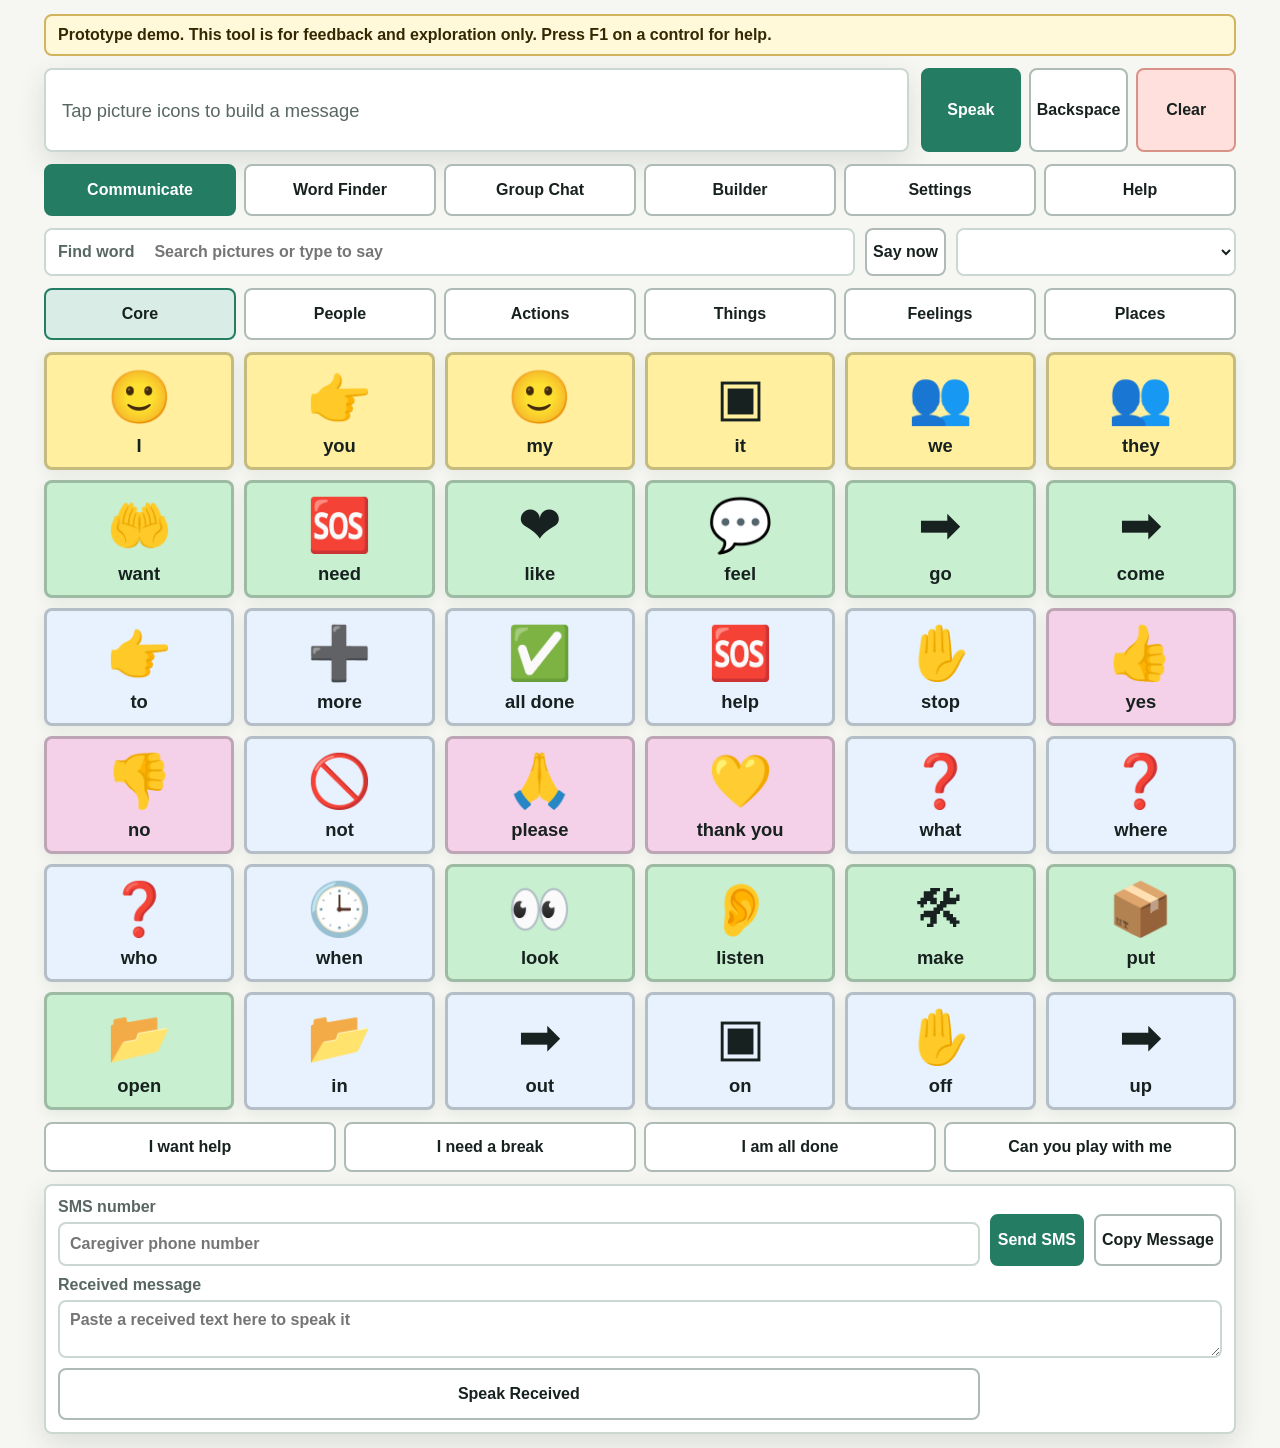
<file: index.html>
<!doctype html>
<html lang="en">
  <head>
    <meta charset="utf-8" />
    <meta name="viewport" content="width=device-width, initial-scale=1" />
    <meta name="theme-color" content="#247c63" />
    <title>Picture AAC Talker</title>
    <link rel="manifest" href="manifest.webmanifest" />
    <link rel="stylesheet" href="styles.css" />
  </head>
  <body>
    <main class="app" aria-label="Picture AAC Talker">
      <section class="demo-banner" aria-label="Prototype notice">
        <strong>Prototype demo.</strong>
        This tool is for feedback and exploration only. Press F1 on a control for help.
      </section>

      <section class="talk-strip" aria-label="Message builder">
        <div id="sentence" class="sentence" aria-live="polite" aria-label="Current message"></div>
        <div class="talk-actions">
          <button id="speakBtn" class="action primary" type="button">Speak</button>
          <button id="backspaceBtn" class="action" type="button">Backspace</button>
          <button id="clearBtn" class="action danger" type="button">Clear</button>
        </div>
      </section>

      <nav class="mode-tabs" aria-label="App sections">
        <button class="mode-tab" type="button" data-mode="talk" aria-selected="true">Communicate</button>
        <button class="mode-tab" type="button" data-mode="finder">Word Finder</button>
        <button class="mode-tab" type="button" data-mode="group">Group Chat</button>
        <button class="mode-tab" type="button" data-mode="builder">Builder</button>
        <button class="mode-tab" type="button" data-mode="settings">Settings</button>
        <button class="mode-tab" type="button" data-mode="help">Help</button>
      </nav>

      <section id="talkView" class="view active" aria-label="Communication board">
        <div class="utility-row" aria-label="Communication tools">
          <label class="search-box">
            <span>Find word</span>
            <input id="wordSearch" type="search" autocomplete="off" placeholder="Search pictures or type to say" />
          </label>
          <button id="quickSpeakBtn" class="action compact" type="button">Say now</button>
          <select id="voiceSelect" class="voice-select" aria-label="Voice"></select>
        </div>

        <nav id="tabs" class="tabs" aria-label="Vocabulary pages"></nav>
        <section id="board" class="board" aria-label="Picture vocabulary"></section>

        <section id="phraseBank" class="phrase-bank" aria-label="Quick phrases"></section>

        <section class="sms-panel" aria-label="SMS tools">
          <label>
            SMS number
            <input id="smsNumber" type="tel" inputmode="tel" autocomplete="tel" placeholder="Caregiver phone number" />
          </label>
          <button id="smsSendBtn" class="action primary" type="button">Send SMS</button>
          <button id="copyMessageBtn" class="action" type="button">Copy Message</button>
          <label class="wide">
            Received message
            <textarea id="receivedMessage" rows="2" placeholder="Paste a received text here to speak it"></textarea>
          </label>
          <button id="speakReceivedBtn" class="action" type="button">Speak Received</button>
          <p id="smsStatus" class="status-text" aria-live="polite"></p>
        </section>
      </section>

      <section id="finderView" class="view" aria-label="Listening word finder">
        <div class="finder-layout">
          <section class="panel finder-panel">
            <h1>Word Finder</h1>
            <p>Use listening mode to turn nearby speech into written captions, then choose a response from picture words. This is a prototype and works only when the browser allows speech recognition.</p>
            <div class="tool-stack">
              <button id="startListenBtn" class="action primary" type="button">Start Listening</button>
              <button id="stopListenBtn" class="action" type="button">Stop Listening</button>
              <button id="clearTranscriptBtn" class="action danger" type="button">Clear Captions</button>
            </div>
            <div id="finderCaption" class="finder-caption" aria-live="polite">Press Start Listening, or type words below.</div>
            <label>
              Typed or heard words
              <textarea id="finderInput" rows="4" placeholder="Type or listen for a word, question, or sentence"></textarea>
            </label>
            <div class="tool-stack">
              <button id="findResponsesBtn" class="action primary" type="button">Find Responses</button>
              <button id="speakCaptionBtn" class="action" type="button">Speak Caption</button>
            </div>
            <p id="finderStatus" class="status-text" aria-live="polite"></p>
          </section>

          <section class="panel finder-panel">
            <h1>Response Suggestions</h1>
            <p>Tap a response to place it in the message bar. Use Speak when the message is ready.</p>
            <div id="finderSuggestions" class="finder-suggestions" aria-live="polite"></div>
          </section>
        </div>
      </section>

      <section id="groupView" class="view" aria-label="Group chat">
        <div class="group-layout">
          <section class="panel group-setup">
            <h1>Group Chat</h1>
            <p>Use this during a group therapy activity to send the current AAC message into a shared chat. This demo syncs between tabs on the same device. Multi-device rooms need a small realtime service.</p>
            <div class="form-pair">
              <label>
                Participant name
                <input id="chatName" type="text" autocomplete="name" placeholder="Student, caregiver, SLP" />
              </label>
              <label>
                Room code
                <input id="chatRoom" type="text" inputmode="text" autocomplete="off" placeholder="therapy-room" />
              </label>
            </div>
            <div class="tool-stack">
              <button id="sendChatBtn" class="action primary" type="button">Send AAC Message</button>
              <button id="sendTypedChatBtn" class="action" type="button">Send Typed Reply</button>
              <button id="speakChatBtn" class="action" type="button">Speak Chat</button>
              <button id="exportChatBtn" class="action" type="button">Save Chat</button>
              <button id="clearChatBtn" class="action danger" type="button">Clear Local Chat</button>
            </div>
            <label>
              Typed reply
              <textarea id="chatTypedMessage" rows="2" placeholder="Type a message if needed"></textarea>
            </label>
            <p id="chatStatus" class="status-text" aria-live="polite"></p>
          </section>

          <section class="panel chat-panel">
            <div class="chat-head">
              <h1>Room Messages</h1>
              <button id="speakLastChatBtn" class="action" type="button">Speak Last</button>
            </div>
            <ol id="chatLog" class="chat-log" aria-live="polite"></ol>
          </section>
        </div>
      </section>

      <section id="builderView" class="view" aria-label="Board builder">
        <div class="builder-grid">
          <section id="pictureWordBuilder" class="panel wide picture-word-builder" aria-label="Picture word builder">
            <div class="builder-head">
              <div>
                <h1>Picture Word Builder</h1>
                <p>Pick a category, then tap a word or drag it onto the board preview. This is the easiest way to build a board from the vocabulary bank.</p>
              </div>
              <label>
                Build page
                <select id="builderPageSelect"></select>
              </label>
            </div>
            <div class="word-builder-layout">
              <section class="word-bank" aria-label="Vocabulary word bank">
                <div class="form-pair">
                  <label>
                    Category
                    <select id="wordCategory"></select>
                  </label>
                  <label>
                    Search words
                    <input id="wordBankSearch" type="search" autocomplete="off" placeholder="Search food, feelings, school..." />
                  </label>
                </div>
                <div id="wordBankList" class="word-bank-list" aria-label="Available picture words"></div>
              </section>
              <section class="board-builder-preview" aria-label="Drop words onto this board">
                <div class="preview-head">
                  <h2>Board Preview</h2>
                  <p>Drop words here or tap words from the bank.</p>
                </div>
                <div id="builderBoardDrop" class="builder-board-drop" tabindex="0"></div>
                <p id="wordBuilderStatus" class="status-text" aria-live="polite"></p>
              </section>
            </div>
          </section>

          <form id="generatorForm" class="panel" autocomplete="off">
            <h1>Board Generator</h1>
            <label>
              Board name
              <input id="boardName" type="text" value="My AAC Board" />
            </label>
            <label>
              Describe the user or situation
              <textarea id="boardPrompt" rows="4">mostly non-verbal child at home, school, meals, play, feelings, bathroom, help</textarea>
            </label>
            <div class="form-pair">
              <label>
                Columns
                <input id="boardColumns" type="number" min="2" max="9" value="6" />
              </label>
              <label>
                Tile size
                <select id="tileSize">
                  <option value="comfortable">Comfortable</option>
                  <option value="large">Large</option>
                  <option value="compact">Compact</option>
                  <option value="dense">Dense 9 x 9</option>
                </select>
              </label>
            </div>
            <button class="action primary" type="submit">Generate Board</button>
          </form>

          <form id="tileForm" class="panel" autocomplete="off">
            <h1>Add Picture Tile</h1>
            <div class="form-pair">
              <label>
                Word
                <input id="tileWord" type="text" placeholder="juice" required />
              </label>
              <label>
                Speak as
                <input id="tileSpeak" type="text" placeholder="juice" />
              </label>
            </div>
            <div class="form-pair">
              <label>
                Picture
                <input id="tileIcon" type="text" placeholder="cup, heart, yes, school" />
              </label>
              <label>
                Type
                <select id="tileKind">
                  <option value="noun">Thing</option>
                  <option value="verb">Action</option>
                  <option value="core">Core</option>
                  <option value="pronoun">Person word</option>
                  <option value="adjective">Feeling/description</option>
                  <option value="social">Social</option>
                </select>
              </label>
            </div>
            <label>
              Page
              <select id="tilePage"></select>
            </label>
            <button class="action primary" type="submit">Add Tile</button>
          </form>

          <form id="pageForm" class="panel" autocomplete="off">
            <h1>Add Page</h1>
            <label>
              Page name
              <input id="pageName" type="text" placeholder="Therapy" required />
            </label>
            <button class="action primary" type="submit">Add Page</button>
          </form>

          <section class="panel">
            <h1>Board Tools</h1>
            <div class="tool-stack">
              <button id="editModeBtn" class="action" type="button">Edit Mode: Off</button>
              <button id="printBtn" class="action" type="button">Print Board</button>
              <button id="exportBtn" class="action" type="button">Export Backup</button>
              <label class="file-action">
                Import Backup
                <input id="importFile" type="file" accept="application/json,.json" />
              </label>
              <button id="resetBtn" class="action danger" type="button">Restore Starter Board</button>
            </div>
          </section>

          <section class="panel">
            <h1>Profiles and Saved Boards</h1>
            <label>
              Profile or board name
              <input id="profileName" type="text" placeholder="Home board, School board, Therapy practice" />
            </label>
            <div class="tool-stack">
              <button id="saveProfileBtn" class="action primary" type="button">Save Profile</button>
              <button id="loadProfileBtn" class="action" type="button">Load Profile</button>
              <button id="deleteProfileBtn" class="action danger" type="button">Delete Profile</button>
            </div>
            <label>
              Saved profiles
              <select id="profileSelect"></select>
            </label>
            <div class="storage-meter" aria-label="Local storage use">
              <div class="storage-meter-bar"><span id="storageMeterFill"></span></div>
              <p id="storageStatus" class="status-text" aria-live="polite">Storage use will appear here.</p>
            </div>
            <p id="profileStatus" class="status-text" aria-live="polite"></p>
          </section>

          <section class="panel">
            <h1>Starter Boards</h1>
            <label>
              Choose a starter
              <select id="starterBoard"></select>
            </label>
            <button id="loadStarterBtn" class="action primary" type="button">Load Starter</button>
          </section>

          <section class="panel">
            <h1>Vocabulary Builder</h1>
            <label>
              Target words
              <textarea id="targetWords" rows="4" placeholder="my, up, down, off, on, play, more, go, eat, drink, turn"></textarea>
            </label>
            <label class="toggle">
              <input id="maskTargets" type="checkbox" />
              Show only target words
            </label>
            <button id="applyTargetsBtn" class="action primary" type="button">Apply Targets</button>
          </section>
        </div>
      </section>

      <section id="settingsView" class="view" aria-label="Settings">
        <div class="settings-grid">
          <section class="panel">
            <h1>Speech</h1>
            <label>
              Rate
              <input id="speechRate" type="range" min="0.6" max="1.3" step="0.1" value="0.9" />
            </label>
            <label>
              Pitch
              <input id="speechPitch" type="range" min="0.7" max="1.4" step="0.1" value="1" />
            </label>
            <label class="toggle">
              <input id="speakEachWord" type="checkbox" checked />
              Speak each tile when tapped
            </label>
          </section>

          <section class="panel">
            <h1>Access</h1>
            <label class="toggle">
              <input id="lockBoard" type="checkbox" checked />
              Lock editing during communication
            </label>
            <label class="toggle">
              <input id="largeText" type="checkbox" />
              Larger tile labels
            </label>
            <label class="toggle">
              <input id="highContrast" type="checkbox" />
              High contrast
            </label>
          </section>

          <section class="panel wide">
            <h1>Local-first Promise</h1>
            <p>This app saves boards in this browser on this device. There is no subscription, account, cloud sync, or usage tracking built into this version.</p>
          </section>

          <section class="panel wide">
            <h1>Privacy Guardrails</h1>
            <p>Do not enter private medical details, addresses, real phone numbers, or identifying child information when sharing screenshots or feedback. The SMS number field is only saved in this browser's local storage on this device.</p>
          </section>

          <section class="panel wide">
            <h1>SMS Notes</h1>
            <p>Send SMS opens the device's Messages app with the current AAC message filled in. Receiving SMS directly inside this browser app requires a phone-number service or paired-device bridge, so this local version supports pasting a reply and speaking it aloud.</p>
          </section>

          <section class="panel wide">
            <h1>Group Chat Notes</h1>
            <p>The built-in Group Chat is a local demo that syncs between tabs or windows on the same device. To use separate iPads, phones, or computers in a therapy group, the app needs a backend realtime room service such as Firebase, Supabase, or a custom WebSocket server.</p>
          </section>
        </div>
      </section>

      <section id="helpView" class="view" aria-label="Help and practice guides">
        <div class="help-grid">
          <section class="panel wide">
            <h1>Practice Guides</h1>
            <p>Tap any guide to open it in a large frame or full screen. Open the full help page for Step 1, Step 2, Step 3 lists plus narrated walkthroughs.</p>
            <a class="help-link" href="docs/help.html">Open full help page</a>
          </section>
          <section class="panel wide">
            <h1>Tool Reference</h1>
            <div class="tool-reference">
              <article>
                <h2>Communicate</h2>
                <p>Build a spoken message from picture tiles.</p>
                <ol>
                  <li>Choose a page.</li>
                  <li>Tap tiles in order.</li>
                  <li>Check the message bar.</li>
                  <li>Tap Speak.</li>
                </ol>
              </article>
              <article>
                <h2>Find Word</h2>
                <p>Locate vocabulary or speak a temporary phrase.</p>
                <ol>
                  <li>Type part of a word.</li>
                  <li>Tap a matching tile.</li>
                  <li>Use Say Now for a phrase not on the board.</li>
                </ol>
              </article>
              <article>
                <h2>Word Finder</h2>
                <p>Show spoken words as captions and choose written response ideas.</p>
                <ol>
                  <li>Start listening, or type the heard words.</li>
                  <li>Review the large written caption.</li>
                  <li>Tap Find Responses.</li>
                  <li>Tap a response to place it in the message bar.</li>
                  <li>Tap Speak when ready.</li>
                </ol>
              </article>
              <article>
                <h2>Group Chat</h2>
                <p>Practice turn-taking in a local room log.</p>
                <ol>
                  <li>Enter name and room code.</li>
                  <li>Build an AAC message.</li>
                  <li>Send it to the room.</li>
                  <li>Use Speak Last to hear a reply.</li>
                </ol>
              </article>
              <article>
                <h2>Builder</h2>
                <p>Prepare vocabulary before communication practice.</p>
                <ol>
                  <li>Use Picture Word Builder for visual tap-to-add board building.</li>
                  <li>Choose the Build page before adding words.</li>
                  <li>Use category or search to find words.</li>
                  <li>Scroll dense previews sideways if needed.</li>
                  <li>Save a profile or export a backup.</li>
                </ol>
              </article>
              <article>
                <h2>Settings</h2>
                <p>Adjust speech and access supports.</p>
                <ol>
                  <li>Test rate and pitch.</li>
                  <li>Choose tile speech behavior.</li>
                  <li>Lock editing for daily use.</li>
                  <li>Use larger labels or high contrast if needed.</li>
                </ol>
              </article>
              <article>
                <h2>Backup</h2>
                <p>Protect custom boards and move them between browsers.</p>
                <ol>
                  <li>Export before big edits.</li>
                  <li>Store JSON files privately.</li>
                  <li>Import only trusted backups.</li>
                </ol>
              </article>
            </div>
          </section>
          <figure class="guide-card">
            <img src="docs/animations/communicate-workflow.gif" alt="Animated guide for communicating with picture tiles" />
            <figcaption>Communicate with picture tiles</figcaption>
          </figure>
          <figure class="guide-card">
            <img src="docs/animations/starter-board-workflow.gif" alt="Animated guide for loading starter boards" />
            <figcaption>Load a starter board</figcaption>
          </figure>
          <figure class="guide-card">
            <img src="docs/animations/group-chat-workflow.gif" alt="Animated guide for using Group Chat" />
            <figcaption>Use Group Chat</figcaption>
          </figure>
          <figure class="guide-card">
            <img src="docs/animations/vocabulary-builder-workflow.gif" alt="Animated guide for Vocabulary Builder target words" />
            <figcaption>Practice target words</figcaption>
          </figure>
          <figure class="guide-card">
            <img src="docs/animations/custom-tile-workflow.gif" alt="Animated guide for adding a custom picture tile" />
            <figcaption>Add custom tiles</figcaption>
          </figure>
          <figure class="guide-card">
            <img src="docs/animations/settings-workflow.gif" alt="Animated guide for speech and access settings" />
            <figcaption>Adjust speech and access</figcaption>
          </figure>
          <figure class="guide-card">
            <img src="docs/screenshots/06-backup-print-step-1.png" alt="Step 1 guide for backup, import, and print tools" />
            <figcaption>Back up and print</figcaption>
          </figure>
        </div>
      </section>

      <dialog id="guideDialog" class="guide-dialog" aria-label="Expanded help guide">
        <div class="guide-dialog-head">
          <h1 id="guideDialogTitle">Help guide</h1>
          <div class="guide-dialog-actions">
            <button id="guideFullscreenBtn" class="action" type="button">Full screen</button>
            <button id="guideCloseBtn" class="action danger" type="button">Close</button>
          </div>
        </div>
        <div class="guide-stage">
          <img id="guideDialogImage" alt="" />
        </div>
      </dialog>

      <dialog id="contextHelpDialog" class="context-help-dialog" aria-label="Context help">
        <div class="context-help-head">
          <h1 id="contextHelpTitle">Help</h1>
          <button id="contextHelpCloseBtn" class="action danger" type="button">Close</button>
        </div>
        <p id="contextHelpBody"></p>
        <a class="help-link" href="docs/help.html">Open full help</a>
      </dialog>

      <div id="helpTooltip" class="help-tooltip" role="tooltip"></div>
    </main>

    <script src="app.js"></script>
  </body>
</html>
</file>
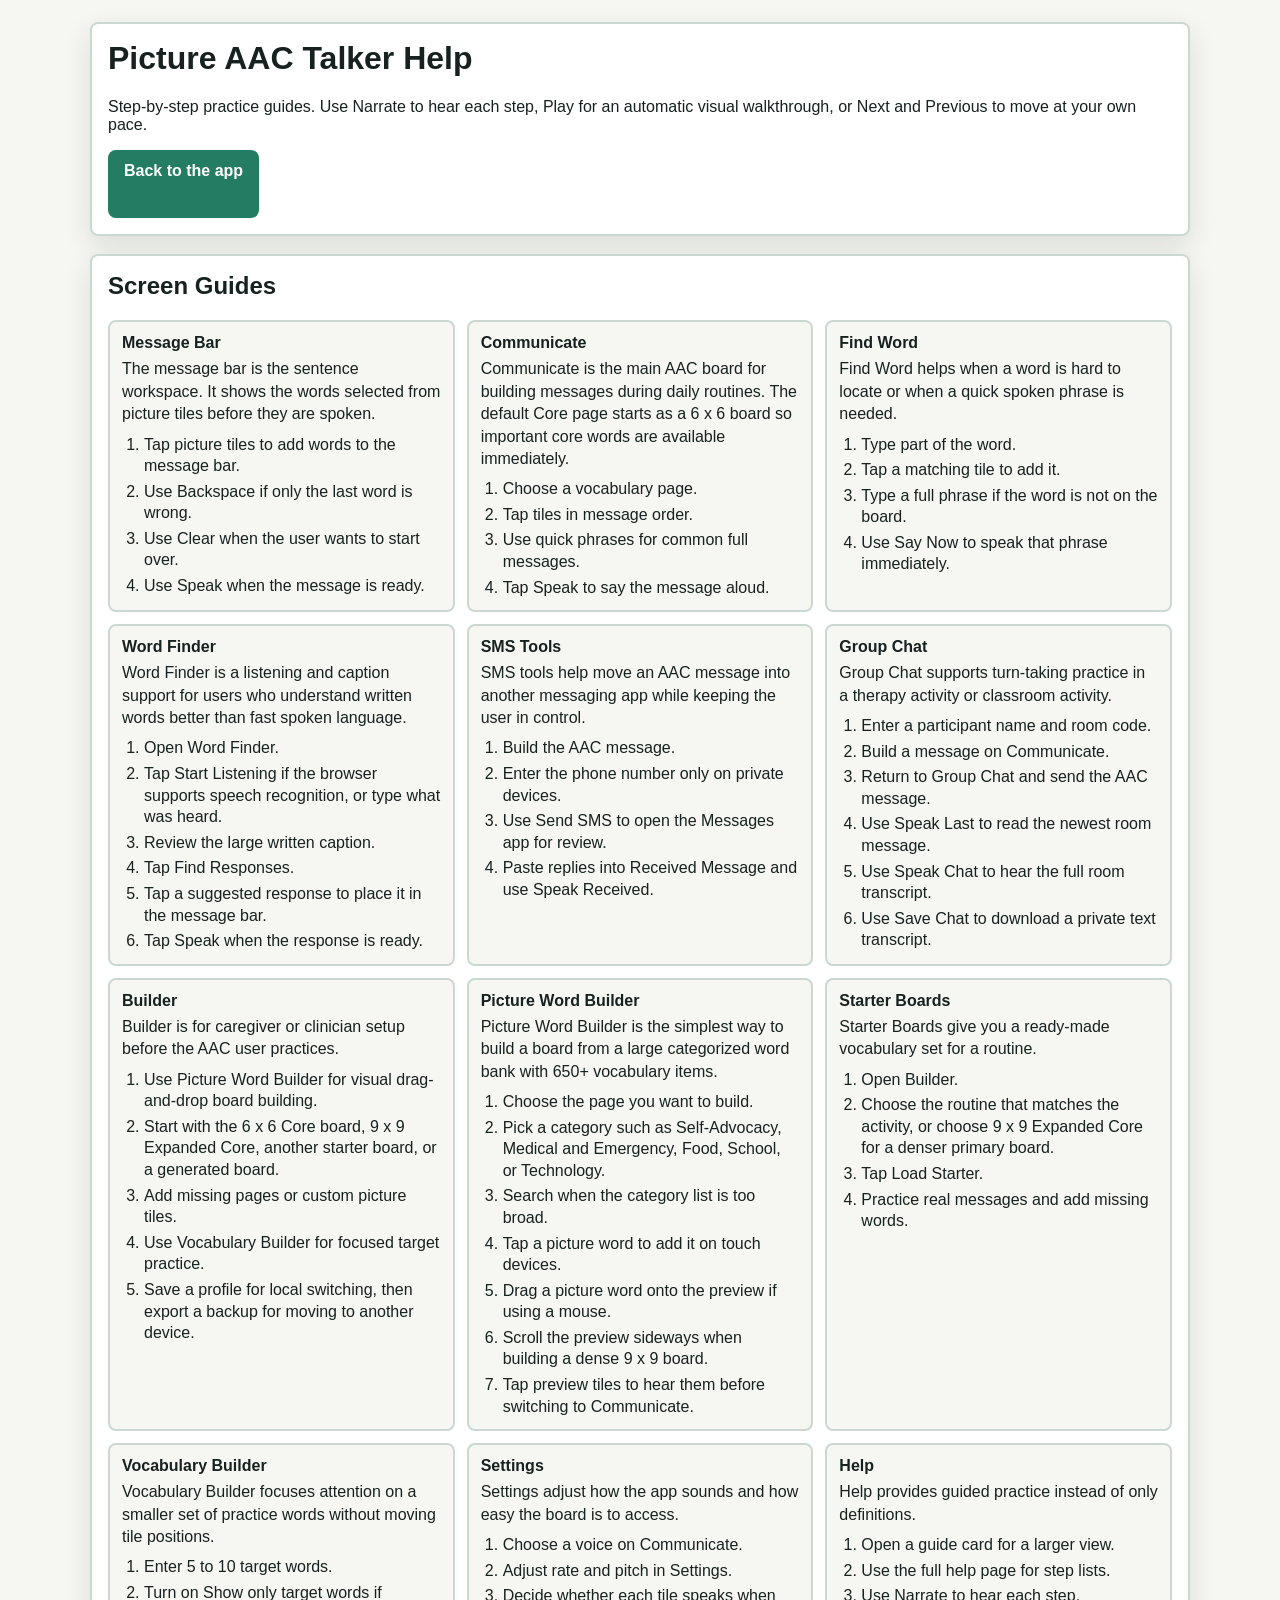
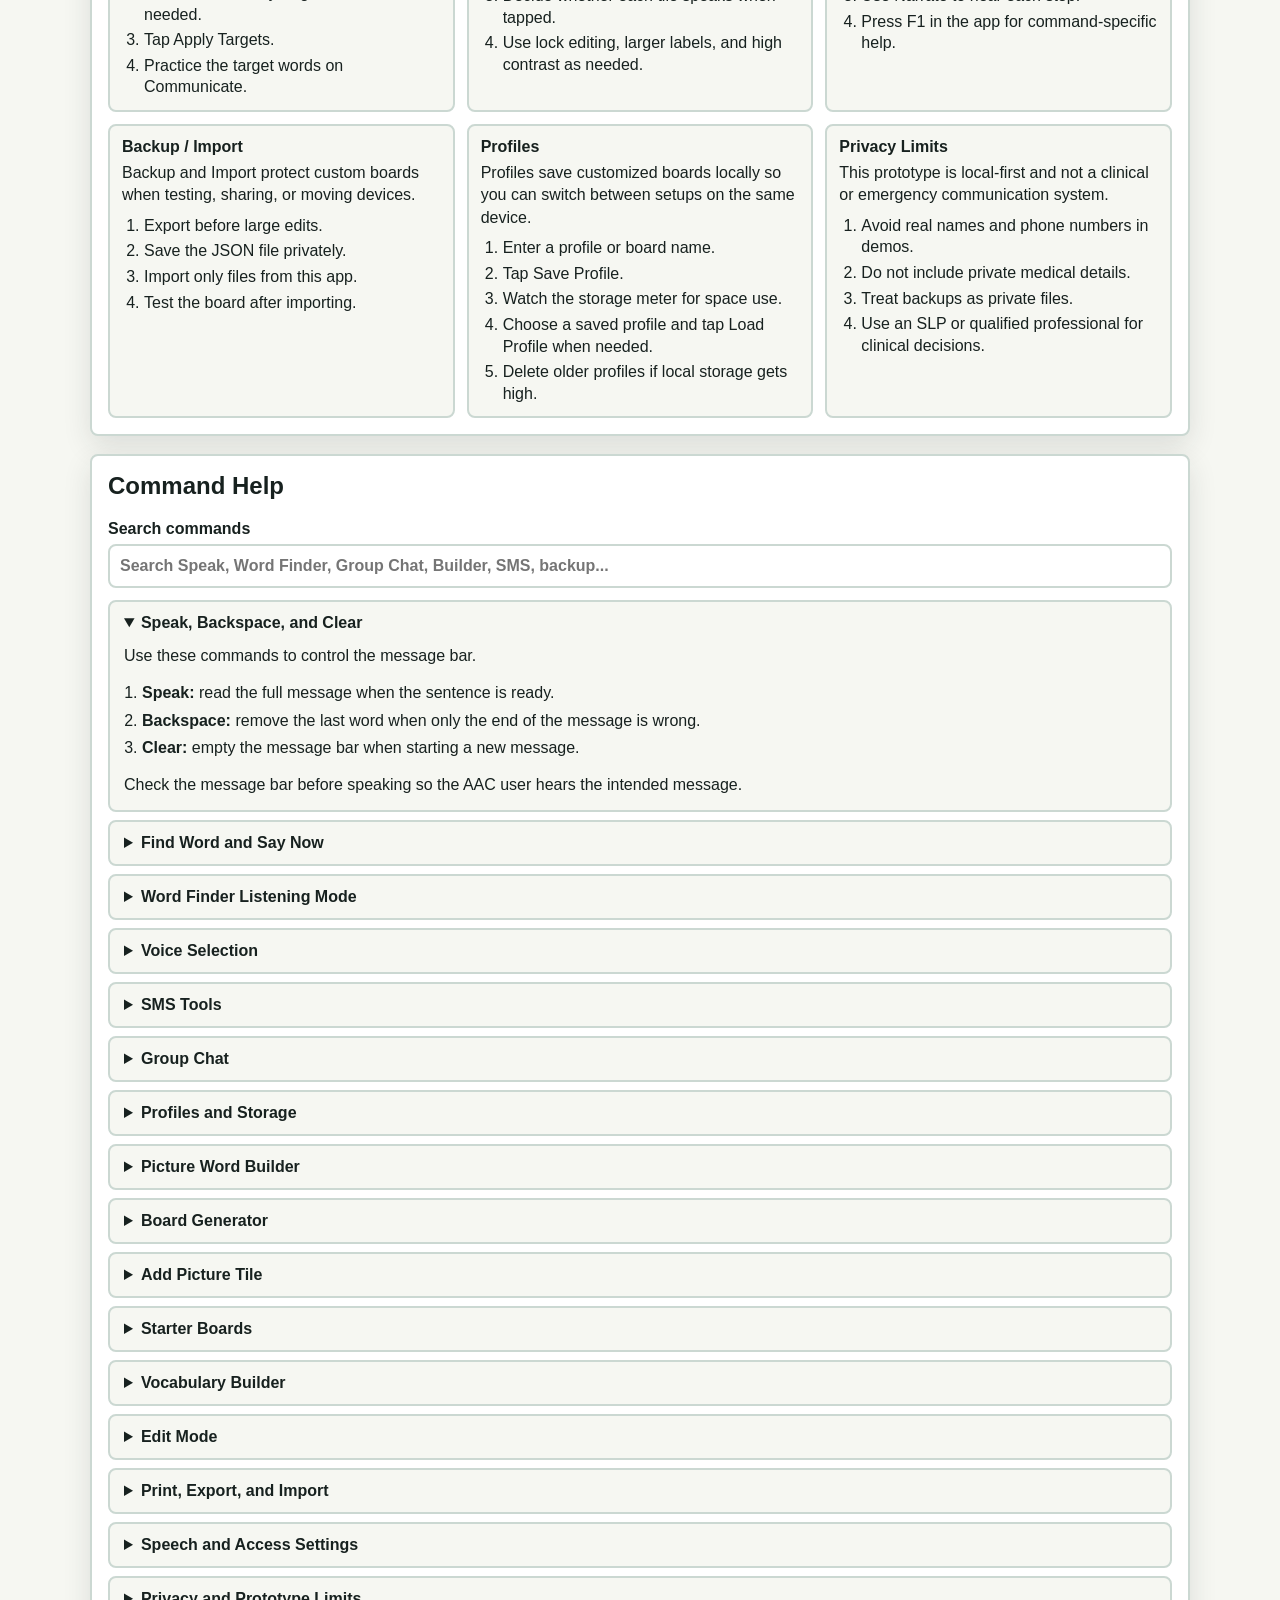
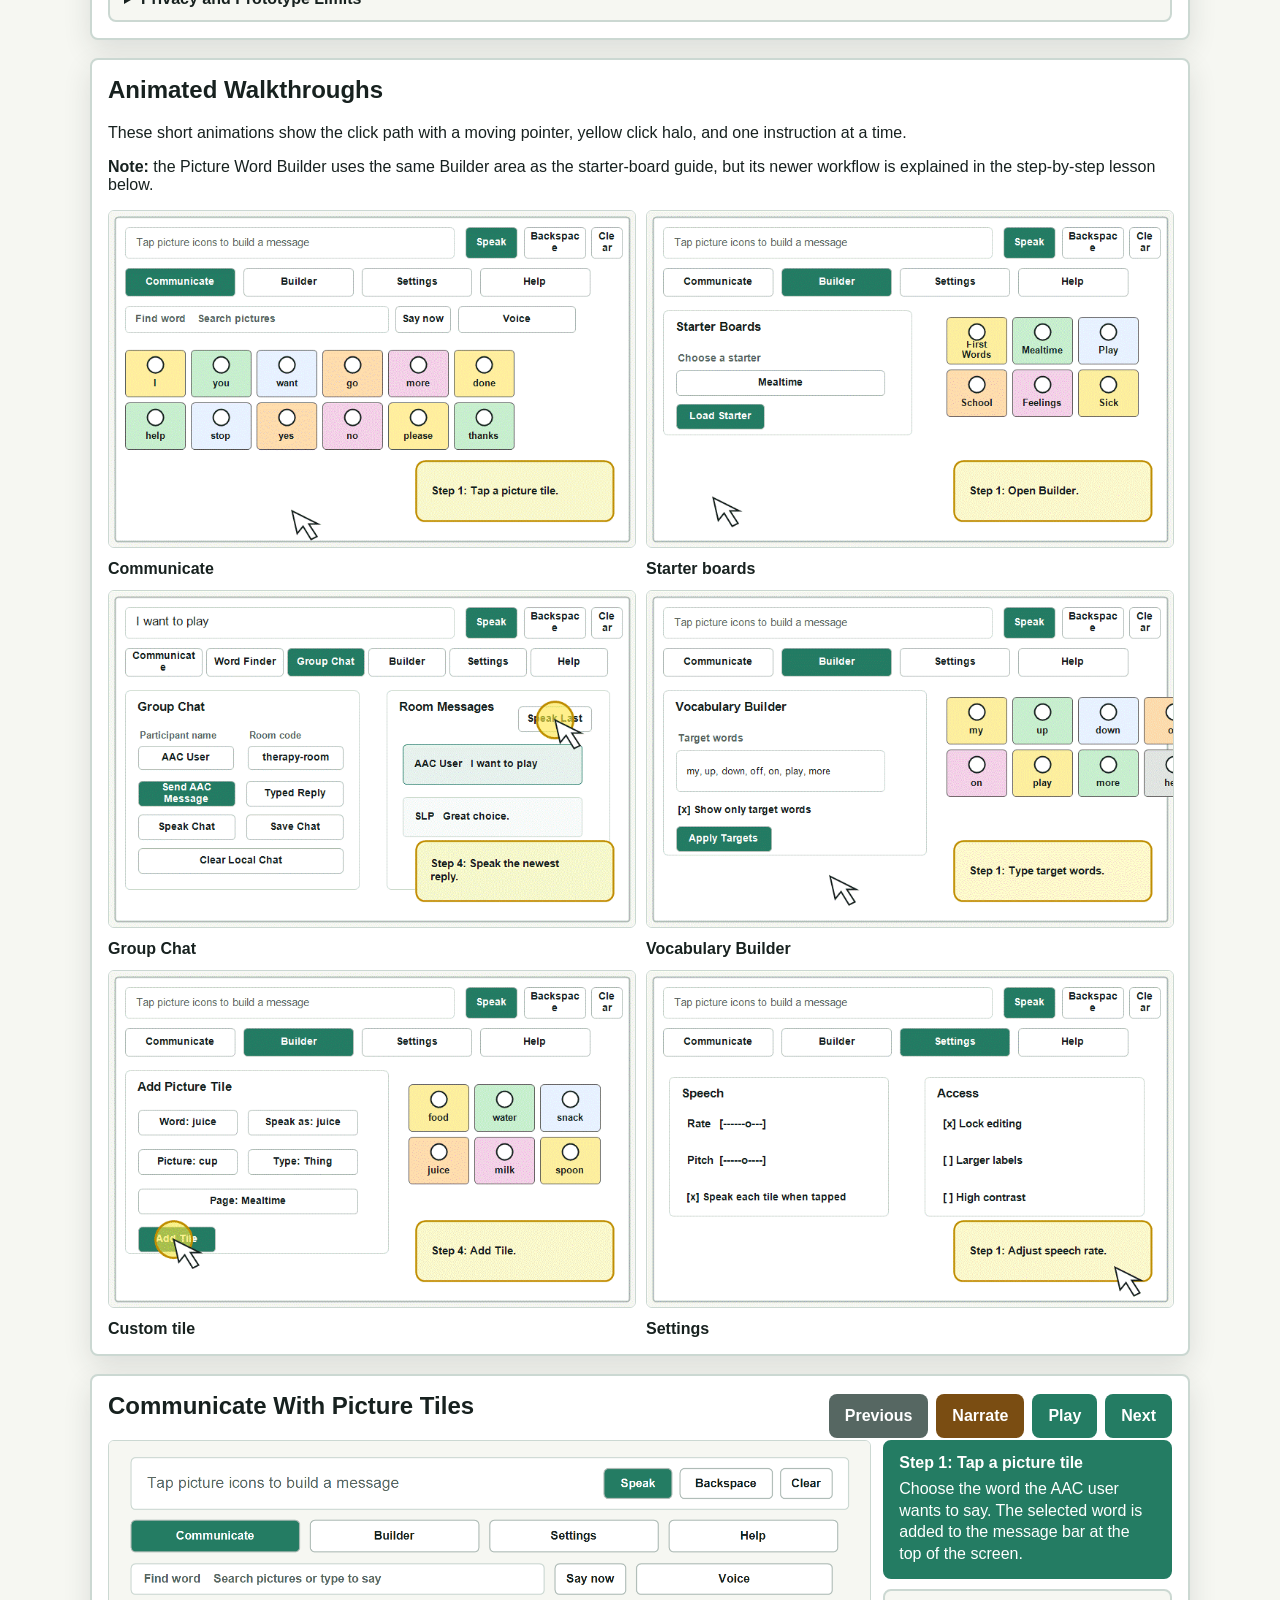
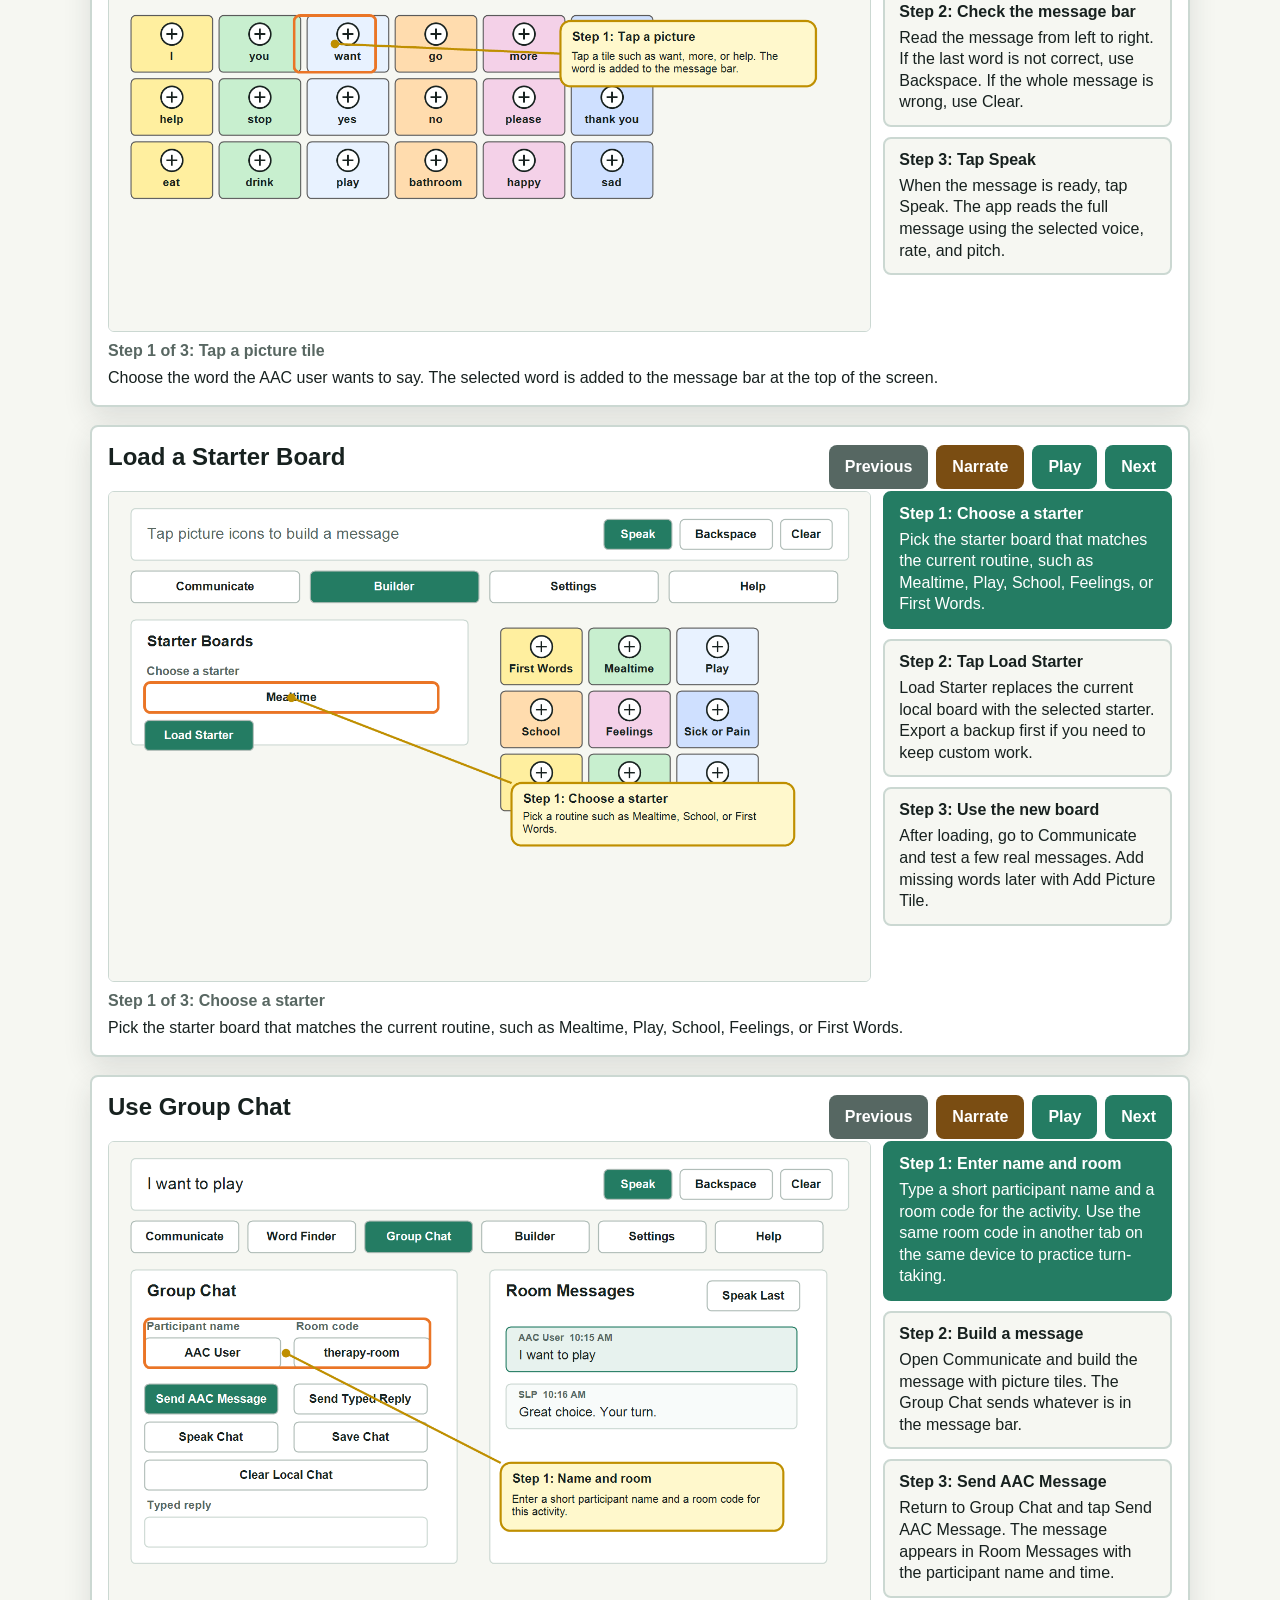
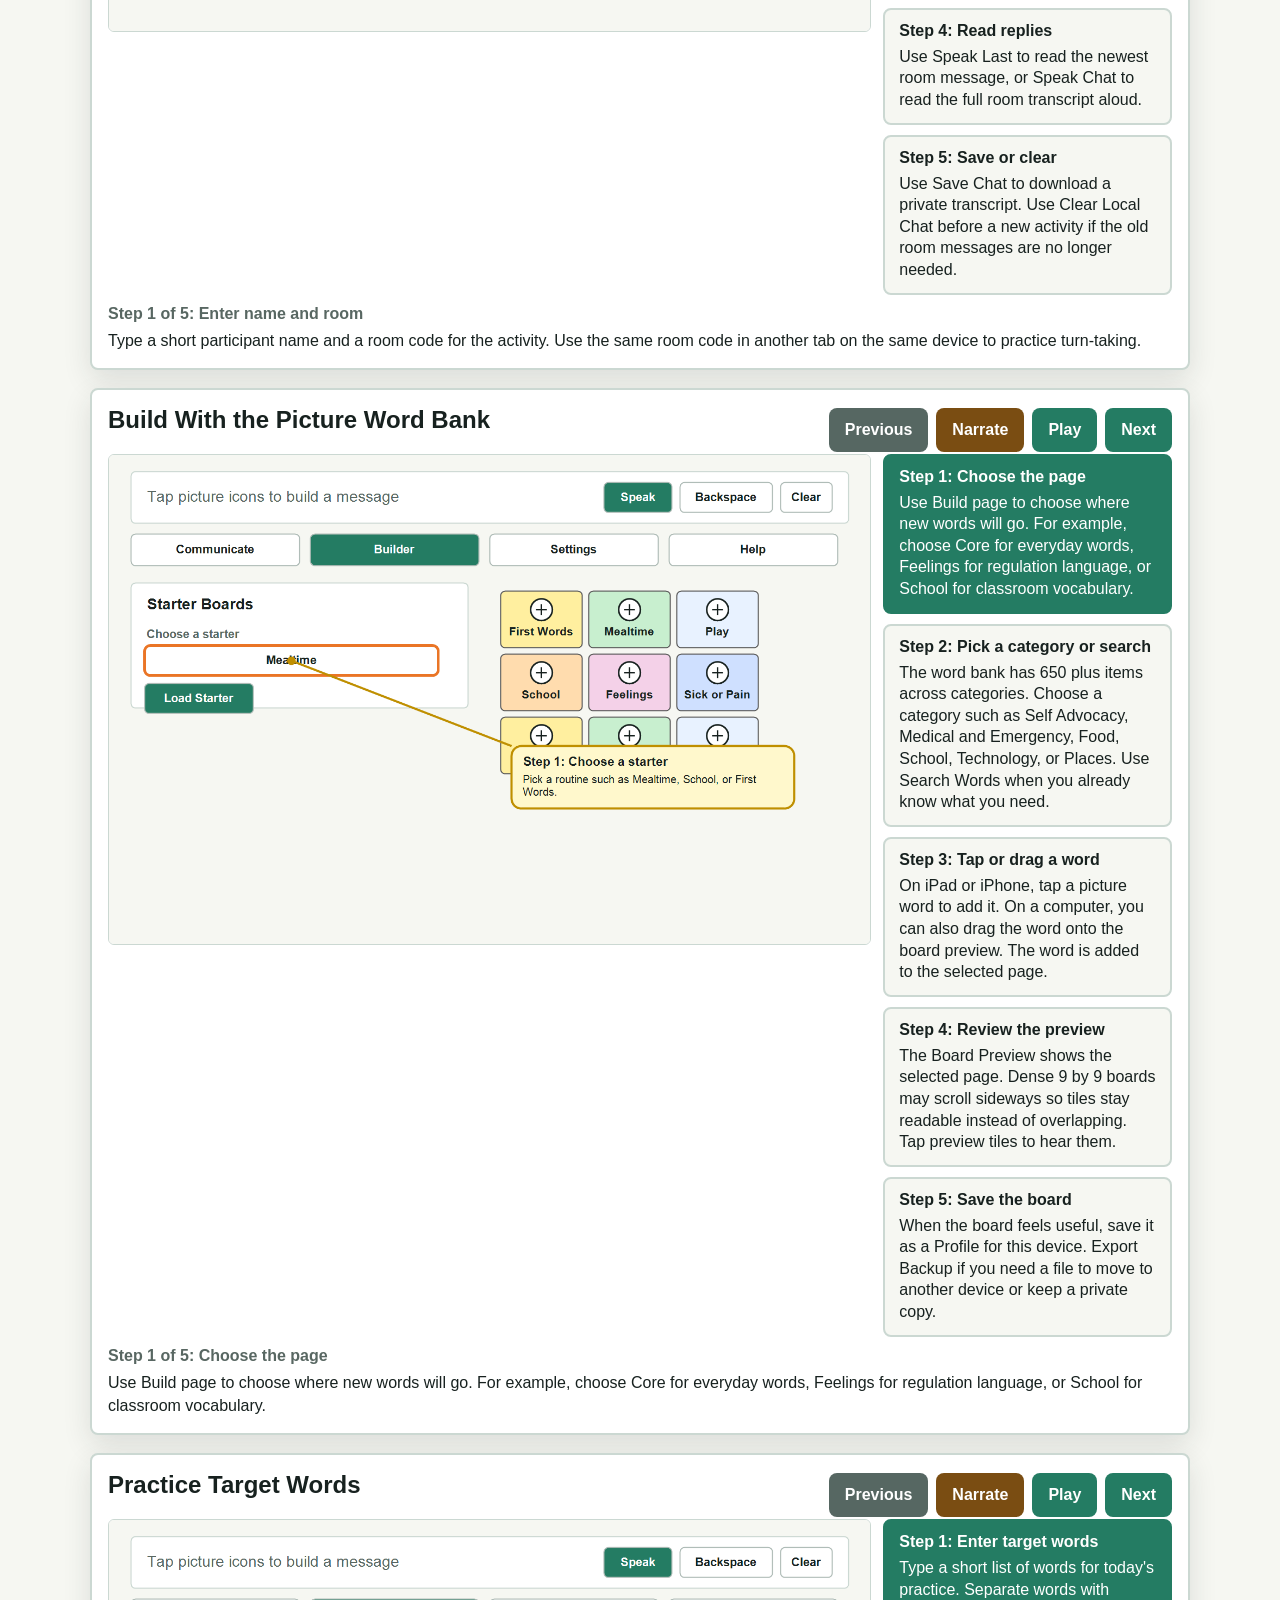
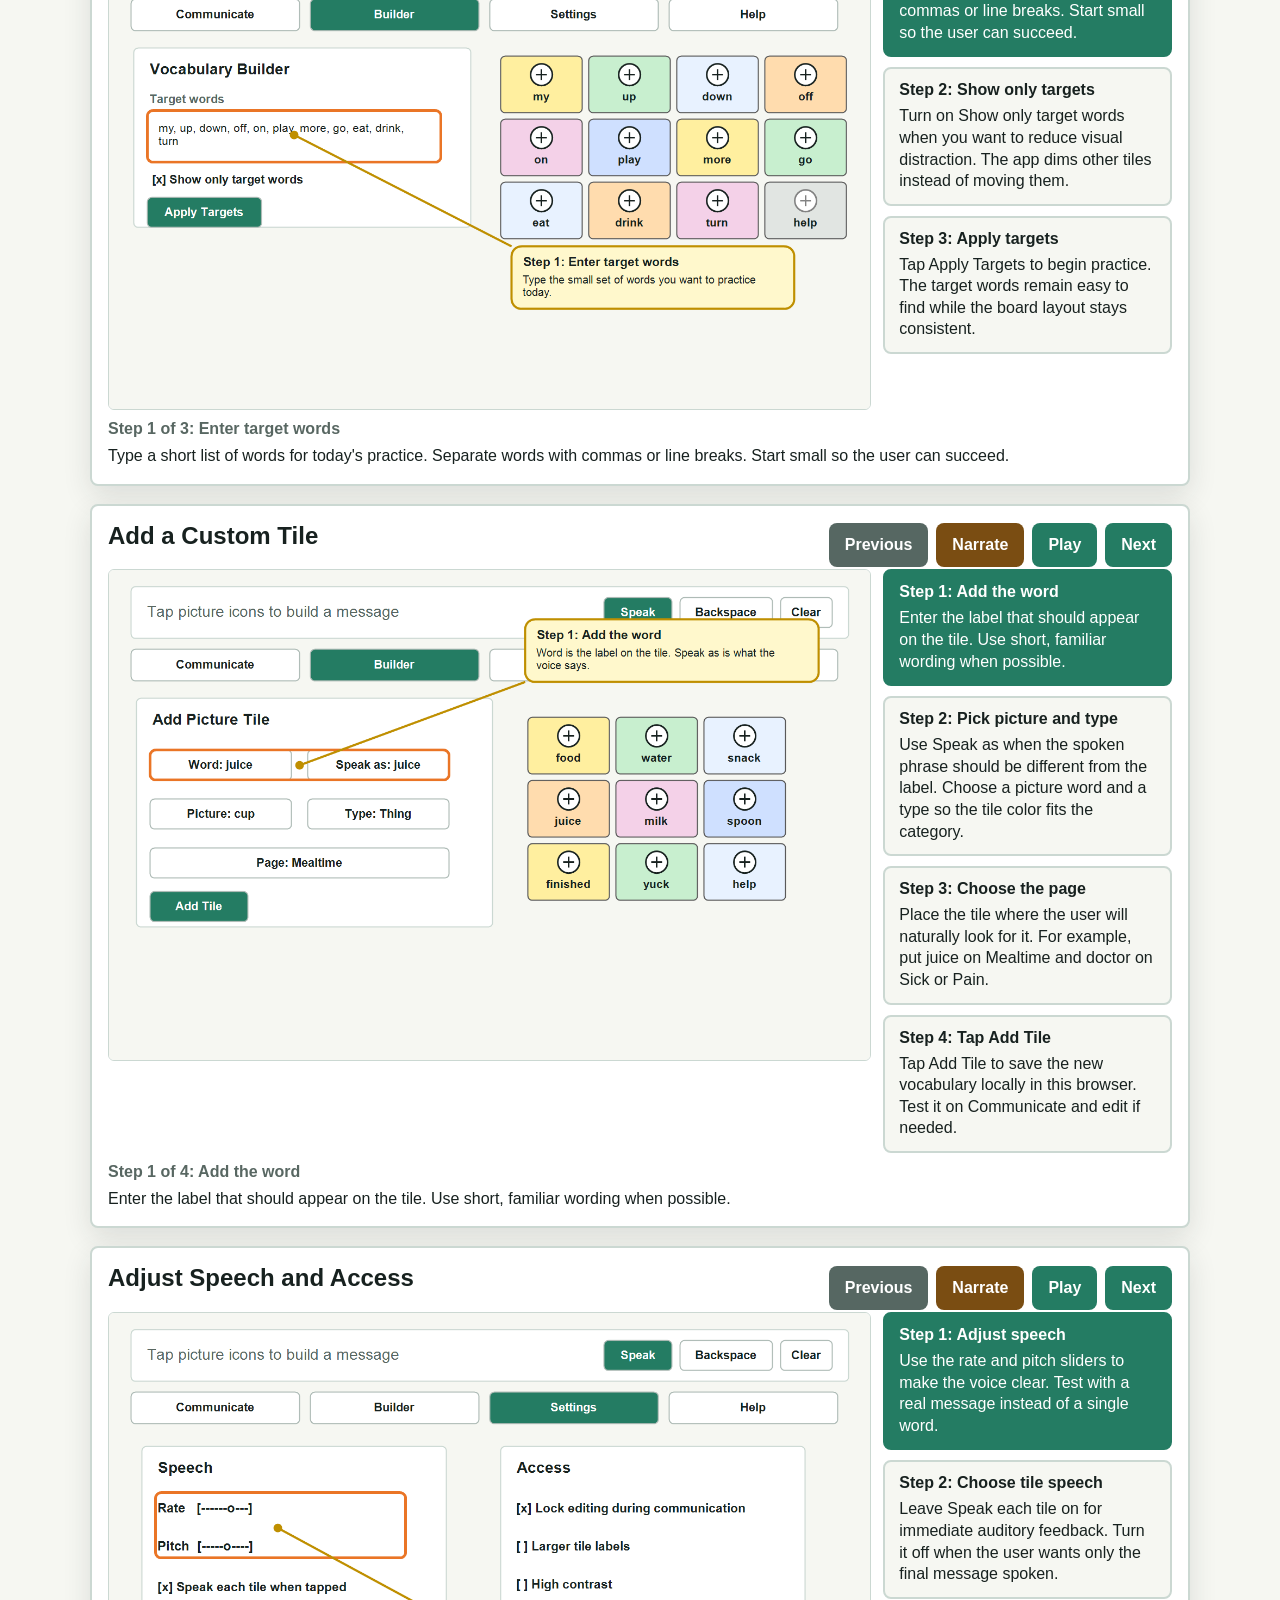
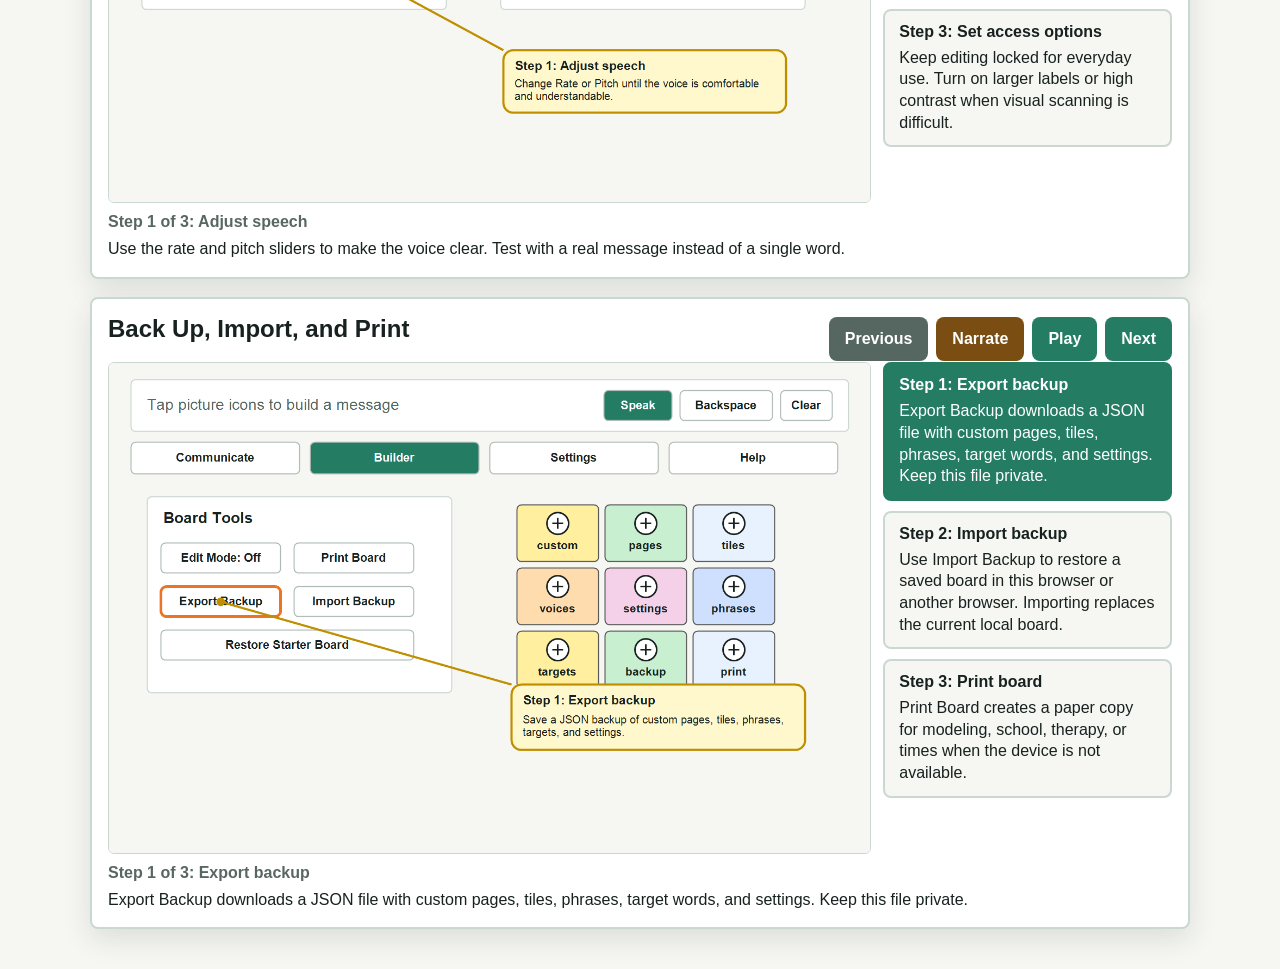
<file: docs/help.html>
<!doctype html>
<html lang="en">
  <head>
    <meta charset="utf-8" />
    <meta name="viewport" content="width=device-width, initial-scale=1" />
    <title>Picture AAC Talker Help</title>
    <link rel="stylesheet" href="help.css" />
  </head>
  <body>
    <main>
      <header>
        <h1>Picture AAC Talker Help</h1>
        <p>Step-by-step practice guides. Use Narrate to hear each step, Play for an automatic visual walkthrough, or Next and Previous to move at your own pace.</p>
        <a href="../index.html">Back to the app</a>
      </header>

      <section class="tool-guide">
        <h2>Screen Guides</h2>
        <div class="tool-grid">
          <article>
            <h3>Message Bar</h3>
            <p>The message bar is the sentence workspace. It shows the words selected from picture tiles before they are spoken.</p>
            <ol>
              <li>Tap picture tiles to add words to the message bar.</li>
              <li>Use Backspace if only the last word is wrong.</li>
              <li>Use Clear when the user wants to start over.</li>
              <li>Use Speak when the message is ready.</li>
            </ol>
          </article>
          <article>
            <h3>Communicate</h3>
            <p>Communicate is the main AAC board for building messages during daily routines. The default Core page starts as a 6 x 6 board so important core words are available immediately.</p>
            <ol>
              <li>Choose a vocabulary page.</li>
              <li>Tap tiles in message order.</li>
              <li>Use quick phrases for common full messages.</li>
              <li>Tap Speak to say the message aloud.</li>
            </ol>
          </article>
          <article>
            <h3>Find Word</h3>
            <p>Find Word helps when a word is hard to locate or when a quick spoken phrase is needed.</p>
            <ol>
              <li>Type part of the word.</li>
              <li>Tap a matching tile to add it.</li>
              <li>Type a full phrase if the word is not on the board.</li>
              <li>Use Say Now to speak that phrase immediately.</li>
            </ol>
          </article>
          <article>
            <h3>Word Finder</h3>
            <p>Word Finder is a listening and caption support for users who understand written words better than fast spoken language.</p>
            <ol>
              <li>Open Word Finder.</li>
              <li>Tap Start Listening if the browser supports speech recognition, or type what was heard.</li>
              <li>Review the large written caption.</li>
              <li>Tap Find Responses.</li>
              <li>Tap a suggested response to place it in the message bar.</li>
              <li>Tap Speak when the response is ready.</li>
            </ol>
          </article>
          <article>
            <h3>SMS Tools</h3>
            <p>SMS tools help move an AAC message into another messaging app while keeping the user in control.</p>
            <ol>
              <li>Build the AAC message.</li>
              <li>Enter the phone number only on private devices.</li>
              <li>Use Send SMS to open the Messages app for review.</li>
              <li>Paste replies into Received Message and use Speak Received.</li>
            </ol>
          </article>
          <article>
            <h3>Group Chat</h3>
            <p>Group Chat supports turn-taking practice in a therapy activity or classroom activity.</p>
            <ol>
              <li>Enter a participant name and room code.</li>
              <li>Build a message on Communicate.</li>
              <li>Return to Group Chat and send the AAC message.</li>
              <li>Use Speak Last to read the newest room message.</li>
              <li>Use Speak Chat to hear the full room transcript.</li>
              <li>Use Save Chat to download a private text transcript.</li>
            </ol>
          </article>
          <article>
            <h3>Builder</h3>
            <p>Builder is for caregiver or clinician setup before the AAC user practices.</p>
            <ol>
              <li>Use Picture Word Builder for visual drag-and-drop board building.</li>
              <li>Start with the 6 x 6 Core board, 9 x 9 Expanded Core, another starter board, or a generated board.</li>
              <li>Add missing pages or custom picture tiles.</li>
              <li>Use Vocabulary Builder for focused target practice.</li>
              <li>Save a profile for local switching, then export a backup for moving to another device.</li>
            </ol>
          </article>
          <article>
            <h3>Picture Word Builder</h3>
            <p>Picture Word Builder is the simplest way to build a board from a large categorized word bank with 650+ vocabulary items.</p>
            <ol>
              <li>Choose the page you want to build.</li>
              <li>Pick a category such as Self-Advocacy, Medical and Emergency, Food, School, or Technology.</li>
              <li>Search when the category list is too broad.</li>
              <li>Tap a picture word to add it on touch devices.</li>
              <li>Drag a picture word onto the preview if using a mouse.</li>
              <li>Scroll the preview sideways when building a dense 9 x 9 board.</li>
              <li>Tap preview tiles to hear them before switching to Communicate.</li>
            </ol>
          </article>
          <article>
            <h3>Starter Boards</h3>
            <p>Starter Boards give you a ready-made vocabulary set for a routine.</p>
            <ol>
              <li>Open Builder.</li>
              <li>Choose the routine that matches the activity, or choose 9 x 9 Expanded Core for a denser primary board.</li>
              <li>Tap Load Starter.</li>
              <li>Practice real messages and add missing words.</li>
            </ol>
          </article>
          <article>
            <h3>Vocabulary Builder</h3>
            <p>Vocabulary Builder focuses attention on a smaller set of practice words without moving tile positions.</p>
            <ol>
              <li>Enter 5 to 10 target words.</li>
              <li>Turn on Show only target words if needed.</li>
              <li>Tap Apply Targets.</li>
              <li>Practice the target words on Communicate.</li>
            </ol>
          </article>
          <article>
            <h3>Settings</h3>
            <p>Settings adjust how the app sounds and how easy the board is to access.</p>
            <ol>
              <li>Choose a voice on Communicate.</li>
              <li>Adjust rate and pitch in Settings.</li>
              <li>Decide whether each tile speaks when tapped.</li>
              <li>Use lock editing, larger labels, and high contrast as needed.</li>
            </ol>
          </article>
          <article>
            <h3>Help</h3>
            <p>Help provides guided practice instead of only definitions.</p>
            <ol>
              <li>Open a guide card for a larger view.</li>
              <li>Use the full help page for step lists.</li>
              <li>Use Narrate to hear each step.</li>
              <li>Press F1 in the app for command-specific help.</li>
            </ol>
          </article>
          <article>
            <h3>Backup / Import</h3>
            <p>Backup and Import protect custom boards when testing, sharing, or moving devices.</p>
            <ol>
              <li>Export before large edits.</li>
              <li>Save the JSON file privately.</li>
              <li>Import only files from this app.</li>
              <li>Test the board after importing.</li>
            </ol>
          </article>
          <article>
            <h3>Profiles</h3>
            <p>Profiles save customized boards locally so you can switch between setups on the same device.</p>
            <ol>
              <li>Enter a profile or board name.</li>
              <li>Tap Save Profile.</li>
              <li>Watch the storage meter for space use.</li>
              <li>Choose a saved profile and tap Load Profile when needed.</li>
              <li>Delete older profiles if local storage gets high.</li>
            </ol>
          </article>
          <article>
            <h3>Privacy Limits</h3>
            <p>This prototype is local-first and not a clinical or emergency communication system.</p>
            <ol>
              <li>Avoid real names and phone numbers in demos.</li>
              <li>Do not include private medical details.</li>
              <li>Treat backups as private files.</li>
              <li>Use an SLP or qualified professional for clinical decisions.</li>
            </ol>
          </article>
        </div>
      </section>

      <section class="command-help">
        <h2>Command Help</h2>
        <label class="help-search">
          Search commands
          <input id="commandSearch" type="search" placeholder="Search Speak, Word Finder, Group Chat, Builder, SMS, backup..." />
        </label>
        <div class="command-list">
          <details open>
            <summary>Speak, Backspace, and Clear</summary>
            <p>Use these commands to control the message bar.</p>
            <ol>
              <li><strong>Speak:</strong> read the full message when the sentence is ready.</li>
              <li><strong>Backspace:</strong> remove the last word when only the end of the message is wrong.</li>
              <li><strong>Clear:</strong> empty the message bar when starting a new message.</li>
            </ol>
            <p>Check the message bar before speaking so the AAC user hears the intended message.</p>
          </details>
          <details>
            <summary>Find Word and Say Now</summary>
            <p>Use this workflow when the word is hard to find or not yet on the board.</p>
            <ol>
              <li>Type part of the word in Find Word.</li>
              <li>Tap a matching tile to add it to the message.</li>
              <li>If no tile fits, type the needed phrase.</li>
              <li>Tap Say Now to speak the phrase without changing the board.</li>
            </ol>
            <p>Add the phrase as a custom tile later if it becomes a frequent need.</p>
          </details>
          <details>
            <summary>Word Finder Listening Mode</summary>
            <p>Use Word Finder when spoken words need to be slowed down into readable text before the AAC user chooses a response.</p>
            <ol>
              <li>Open Word Finder.</li>
              <li>Tap Start Listening and allow microphone access if the browser asks.</li>
              <li>If listening is not supported, type the heard words into Typed or Heard Words.</li>
              <li>Review the caption with the AAC user.</li>
              <li>Tap Find Responses.</li>
              <li>Tap a suggested response to move it into the message bar.</li>
              <li>Tap Speak when the response is ready.</li>
            </ol>
            <p>Listening mode depends on browser speech recognition. It works best from a secure website and may vary by browser or device.</p>
          </details>
          <details>
            <summary>Voice Selection</summary>
            <p>Use the voice list to choose the text-to-speech voice for spoken messages.</p>
            <ol>
              <li>Open the voice list on Communicate.</li>
              <li>Choose a voice that is clear and comfortable.</li>
              <li>Build a short message and tap Speak.</li>
              <li>Adjust rate and pitch in Settings if needed.</li>
            </ol>
            <p>Different devices and browsers may offer different voices.</p>
          </details>
          <details>
            <summary>SMS Tools</summary>
            <p>Use SMS tools to move the AAC message into another communication app.</p>
            <ol>
              <li>Build the message on Communicate.</li>
              <li>Enter the contact number if using a private device.</li>
              <li>Tap Send SMS to open the device Messages app with the text filled in.</li>
              <li>Use Copy Message when SMS links are not supported.</li>
              <li>Paste a reply into Received Message and tap Speak Received.</li>
            </ol>
            <p>The app cannot directly receive SMS without a phone service or paired-device bridge.</p>
          </details>
          <details>
            <summary>Group Chat</summary>
            <p>Use Group Chat for local turn-taking practice during a therapy or classroom activity.</p>
            <ol>
              <li>Enter a participant name.</li>
              <li>Enter a room code for the activity.</li>
              <li>Build an AAC message on Communicate.</li>
              <li>Return to Group Chat and tap Send AAC Message.</li>
              <li>Tap Speak Last to read the newest room message aloud.</li>
              <li>Tap Speak Chat to read the transcript aloud in order.</li>
              <li>Tap Save Chat to download the room transcript as a text file.</li>
            </ol>
            <p>This prototype syncs between tabs or windows on the same device. Separate devices require a realtime backend.</p>
          </details>
          <details>
            <summary>Profiles and Storage</summary>
            <p>Use Profiles to keep multiple customized boards on the same device without overwriting every setup.</p>
            <ol>
              <li>Customize the board with starter boards, Picture Word Builder, custom tiles, settings, phrases, and target words.</li>
              <li>Type a profile name, such as Home Board, School Board, or Therapy Practice.</li>
              <li>Tap Save Profile.</li>
              <li>Use Saved Profiles to load or delete a local profile later.</li>
              <li>Watch the storage meter. If it gets high, export backups and delete older local profiles.</li>
            </ol>
            <p>Profiles are saved in this browser on this device. Export Backup is still the better choice when you need a file to move to another device.</p>
          </details>
          <details>
            <summary>Picture Word Builder</summary>
            <p>Use Picture Word Builder when forms feel too abstract and the user or helper needs a more visual board-building workflow.</p>
            <ol>
              <li>Open Builder.</li>
              <li>Choose the Build page that should receive new words.</li>
              <li>Choose a category, such as Core Words, Self-Advocacy, AAC and Access, Medical and Emergency, Food and Drink, Feelings, School, Play, Body and Care, Technology, or Places and Devices.</li>
              <li>Use Search Words to narrow the vocabulary bank.</li>
              <li>Tap a picture word to add it to the selected page.</li>
              <li>On a computer, drag a picture word onto the board preview to add it.</li>
              <li>Review the board preview and continue adding words. Dense boards may scroll horizontally so tiles do not overlap.</li>
              <li>Tap a preview tile to hear how it will speak.</li>
              <li>Save a Profile after the board feels useful.</li>
            </ol>
            <p>The tap-to-add workflow is included because drag-and-drop can be awkward on iPad and iPhone.</p>
          </details>
          <details>
            <summary>Board Generator</summary>
            <p>Use Board Generator to make a first draft board from a plain-language situation description.</p>
            <ol>
              <li>Enter a board name.</li>
              <li>Describe the user, routines, and settings.</li>
              <li>Choose columns and tile size.</li>
              <li>Tap Generate Board.</li>
              <li>Review the result and add missing vocabulary manually.</li>
            </ol>
            <p>This uses local templates and keyword matching. It does not call an online AI service.</p>
          </details>
          <details>
            <summary>Add Picture Tile</summary>
            <p>Use Add Picture Tile when an important word, phrase, person, place, or routine is missing.</p>
            <ol>
              <li>Enter the visible label in Word.</li>
              <li>Enter the spoken text in Speak as if it should be different.</li>
              <li>Choose a picture word or symbol hint.</li>
              <li>Choose the tile type for color/category.</li>
              <li>Choose the page where the user will look for it.</li>
              <li>Tap Add Tile and test it on Communicate.</li>
            </ol>
          </details>
          <details>
            <summary>Starter Boards</summary>
            <p>Use Starter Boards to begin from a prepared routine instead of building from an empty board.</p>
            <ol>
              <li>Export a backup if you want to keep the current board.</li>
              <li>Choose a starter such as 6 x 6 Starter Core, 9 x 9 Expanded Core, First Words, Mealtime, Play, School, Feelings, Bathroom, Sick/Pain, or Devices.</li>
              <li>Tap Load Starter.</li>
              <li>Practice several real messages.</li>
              <li>Add missing tiles for the user and setting.</li>
            </ol>
          </details>
          <details>
            <summary>Vocabulary Builder</summary>
            <p>Use Vocabulary Builder to reduce distraction while keeping motor patterns stable.</p>
            <ol>
              <li>Enter a small target list for the session.</li>
              <li>Turn on Show only target words if the board is visually overwhelming.</li>
              <li>Tap Apply Targets.</li>
              <li>Practice the target words on Communicate.</li>
              <li>Turn off the target mask when the user is ready for more vocabulary.</li>
            </ol>
          </details>
          <details>
            <summary>Edit Mode</summary>
            <p>Use Edit Mode only when a helper needs to revise existing tiles.</p>
            <ol>
              <li>Unlock editing in Settings if needed.</li>
              <li>Turn Edit Mode on in Builder.</li>
              <li>Tap the tile that needs changes.</li>
              <li>Update the label, spoken text, or picture.</li>
              <li>Turn Edit Mode off when finished.</li>
            </ol>
            <p>Keep editing locked during normal communication to avoid accidental changes.</p>
          </details>
          <details>
            <summary>Print, Export, and Import</summary>
            <p>Use these tools when preparing for therapy, school, sharing, or device changes.</p>
            <ol>
              <li>Use Print Board to create a paper support copy.</li>
              <li>Use Export Backup before major edits or before testing on another device.</li>
              <li>Save the JSON backup somewhere private.</li>
              <li>Use Import Backup to restore the saved board.</li>
              <li>Test the board after importing.</li>
            </ol>
            <p>Backups can contain private custom vocabulary. Treat them as private files.</p>
          </details>
          <details>
            <summary>Speech and Access Settings</summary>
            <p>Use Settings to make the app easier to hear, see, and safely use.</p>
            <ol>
              <li>Set speech rate and pitch using a real message as the test.</li>
              <li>Turn Speak each tile on for immediate feedback or off for sentence-only speech.</li>
              <li>Keep Lock editing on during daily communication.</li>
              <li>Use Larger Labels or High Contrast if the board is hard to scan.</li>
            </ol>
          </details>
          <details>
            <summary>Privacy and Prototype Limits</summary>
            <p>Use this prototype for exploration and feedback, not as medical advice or emergency communication.</p>
            <ol>
              <li>Do not put private medical details in shared screenshots.</li>
              <li>Do not share real phone numbers, addresses, school names, or identifying child information.</li>
              <li>Remember that local browser storage is not the same as a secure medical record system.</li>
              <li>Work with a qualified SLP or clinical professional for communication planning.</li>
            </ol>
          </details>
        </div>
      </section>

      <section class="animation-gallery">
        <h2>Animated Walkthroughs</h2>
        <p>These short animations show the click path with a moving pointer, yellow click halo, and one instruction at a time.</p>
        <p><strong>Note:</strong> the Picture Word Builder uses the same Builder area as the starter-board guide, but its newer workflow is explained in the step-by-step lesson below.</p>
        <div class="animation-grid">
          <figure>
            <img src="animations/communicate-workflow.gif" alt="Animated workflow for communicating with picture tiles" />
            <figcaption>Communicate</figcaption>
          </figure>
          <figure>
            <img src="animations/starter-board-workflow.gif" alt="Animated workflow for loading a starter board" />
            <figcaption>Starter boards</figcaption>
          </figure>
          <figure>
            <img src="animations/group-chat-workflow.gif" alt="Animated workflow for using Group Chat" />
            <figcaption>Group Chat</figcaption>
          </figure>
          <figure>
            <img src="animations/vocabulary-builder-workflow.gif" alt="Animated workflow for Vocabulary Builder target words" />
            <figcaption>Vocabulary Builder</figcaption>
          </figure>
          <figure>
            <img src="animations/custom-tile-workflow.gif" alt="Animated workflow for adding a custom tile" />
            <figcaption>Custom tile</figcaption>
          </figure>
          <figure>
            <img src="animations/settings-workflow.gif" alt="Animated workflow for speech and access settings" />
            <figcaption>Settings</figcaption>
          </figure>
        </div>
      </section>

      <section class="lesson" data-lesson="communicate">
        <div class="lesson-head">
          <h2>Communicate With Picture Tiles</h2>
          <div class="lesson-actions">
            <button type="button" data-action="prev">Previous</button>
            <button type="button" data-action="narrate">Narrate</button>
            <button type="button" data-action="play">Play</button>
            <button type="button" data-action="next">Next</button>
          </div>
        </div>
        <div class="lesson-body">
          <img src="screenshots/01-communicate-step-1.png" alt="Communicate step 1" />
          <ol class="step-list"></ol>
        </div>
        <p class="step-label">Step 1 of 3: Tap a picture tile</p>
      </section>

      <section class="lesson" data-lesson="starter">
        <div class="lesson-head">
          <h2>Load a Starter Board</h2>
          <div class="lesson-actions">
            <button type="button" data-action="prev">Previous</button>
            <button type="button" data-action="narrate">Narrate</button>
            <button type="button" data-action="play">Play</button>
            <button type="button" data-action="next">Next</button>
          </div>
        </div>
        <div class="lesson-body">
          <img src="screenshots/02-starter-boards-step-1.png" alt="Starter board step 1" />
          <ol class="step-list"></ol>
        </div>
        <p class="step-label">Step 1 of 3: Choose a starter</p>
      </section>

      <section class="lesson" data-lesson="group">
        <div class="lesson-head">
          <h2>Use Group Chat</h2>
          <div class="lesson-actions">
            <button type="button" data-action="prev">Previous</button>
            <button type="button" data-action="narrate">Narrate</button>
            <button type="button" data-action="play">Play</button>
            <button type="button" data-action="next">Next</button>
          </div>
        </div>
        <div class="lesson-body">
          <img src="screenshots/07-group-chat-step-1.png" alt="Group Chat step 1" />
          <ol class="step-list"></ol>
        </div>
        <p class="step-label">Step 1 of 5: Enter name and room</p>
      </section>

      <section class="lesson" data-lesson="pictureBuilder">
        <div class="lesson-head">
          <h2>Build With the Picture Word Bank</h2>
          <div class="lesson-actions">
            <button type="button" data-action="prev">Previous</button>
            <button type="button" data-action="narrate">Narrate</button>
            <button type="button" data-action="play">Play</button>
            <button type="button" data-action="next">Next</button>
          </div>
        </div>
        <div class="lesson-body">
          <img src="screenshots/02-starter-boards-step-1.png" alt="Picture Word Builder step 1" />
          <ol class="step-list"></ol>
        </div>
        <p class="step-label">Step 1 of 5: Choose the page</p>
      </section>

      <section class="lesson" data-lesson="vocab">
        <div class="lesson-head">
          <h2>Practice Target Words</h2>
          <div class="lesson-actions">
            <button type="button" data-action="prev">Previous</button>
            <button type="button" data-action="narrate">Narrate</button>
            <button type="button" data-action="play">Play</button>
            <button type="button" data-action="next">Next</button>
          </div>
        </div>
        <div class="lesson-body">
          <img src="screenshots/03-vocabulary-builder-step-1.png" alt="Vocabulary Builder step 1" />
          <ol class="step-list"></ol>
        </div>
        <p class="step-label">Step 1 of 3: Enter target words</p>
      </section>

      <section class="lesson" data-lesson="tile">
        <div class="lesson-head">
          <h2>Add a Custom Tile</h2>
          <div class="lesson-actions">
            <button type="button" data-action="prev">Previous</button>
            <button type="button" data-action="narrate">Narrate</button>
            <button type="button" data-action="play">Play</button>
            <button type="button" data-action="next">Next</button>
          </div>
        </div>
        <div class="lesson-body">
          <img src="screenshots/04-custom-tile-step-1.png" alt="Custom tile step 1" />
          <ol class="step-list"></ol>
        </div>
        <p class="step-label">Step 1 of 4: Add the word</p>
      </section>

      <section class="lesson" data-lesson="settings">
        <div class="lesson-head">
          <h2>Adjust Speech and Access</h2>
          <div class="lesson-actions">
            <button type="button" data-action="prev">Previous</button>
            <button type="button" data-action="narrate">Narrate</button>
            <button type="button" data-action="play">Play</button>
            <button type="button" data-action="next">Next</button>
          </div>
        </div>
        <div class="lesson-body">
          <img src="screenshots/05-settings-step-1.png" alt="Settings step 1" />
          <ol class="step-list"></ol>
        </div>
        <p class="step-label">Step 1 of 3: Adjust speech</p>
      </section>

      <section class="lesson" data-lesson="backup">
        <div class="lesson-head">
          <h2>Back Up, Import, and Print</h2>
          <div class="lesson-actions">
            <button type="button" data-action="prev">Previous</button>
            <button type="button" data-action="narrate">Narrate</button>
            <button type="button" data-action="play">Play</button>
            <button type="button" data-action="next">Next</button>
          </div>
        </div>
        <div class="lesson-body">
          <img src="screenshots/06-backup-print-step-1.png" alt="Backup and print step 1" />
          <ol class="step-list"></ol>
        </div>
        <p class="step-label">Step 1 of 3: Export backup</p>
      </section>
    </main>
    <script src="help.js"></script>
  </body>
</html>
</file>
<file: styles.css>
:root {
  --bg: #f6f7f2;
  --ink: #17211f;
  --muted: #586762;
  --line: #cbd8d2;
  --panel: #ffffff;
  --core: #e8f2ff;
  --verb: #c8efcf;
  --adj: #cfe0ff;
  --noun: #ffdcae;
  --pronoun: #ffef9f;
  --social: #f4d1e8;
  --control: #d9ece6;
  --danger: #ffe0dc;
  --primary: #247c63;
  --shadow: 0 10px 28px rgba(30, 45, 40, 0.12);
}

* {
  box-sizing: border-box;
}

body {
  min-height: 100vh;
  margin: 0;
  color: var(--ink);
  background: var(--bg);
  font-family: Arial, Helvetica, sans-serif;
}

body.high-contrast {
  --bg: #ffffff;
  --ink: #000000;
  --muted: #222222;
  --line: #000000;
  --panel: #ffffff;
  --primary: #005a44;
}

button,
input,
select,
textarea {
  font: inherit;
}

button {
  cursor: pointer;
}

.app {
  width: min(1220px, 100%);
  min-height: 100vh;
  margin: 0 auto;
  padding: 14px;
  display: grid;
  grid-template-rows: auto auto auto 1fr;
  gap: 12px;
}

.demo-banner {
  padding: 10px 12px;
  border: 2px solid #d2b35e;
  border-radius: 8px;
  background: #fff8d9;
  color: #332800;
  font-weight: 700;
}

.talk-strip {
  display: grid;
  grid-template-columns: 1fr auto;
  gap: 12px;
  align-items: stretch;
}

.sentence {
  min-height: 84px;
  padding: 14px 16px;
  border: 2px solid var(--line);
  border-radius: 8px;
  background: var(--panel);
  box-shadow: var(--shadow);
  font-size: 1.7rem;
  line-height: 1.25;
  display: flex;
  align-items: center;
  flex-wrap: wrap;
  gap: 8px;
}

.sentence:empty::before {
  content: "Tap picture icons to build a message";
  color: var(--muted);
  font-size: 1.15rem;
}

.word-chip {
  display: inline-flex;
  align-items: center;
  min-height: 42px;
  padding: 4px 10px;
  border-radius: 6px;
  background: #edf3f0;
}

.talk-actions,
.mode-tabs {
  display: grid;
  gap: 8px;
}

.talk-actions {
  grid-template-columns: repeat(3, minmax(92px, 1fr));
}

.mode-tabs {
  grid-template-columns: repeat(6, minmax(0, 1fr));
}

.action,
.mode-tab,
.tab,
.phrase,
.file-action {
  min-height: 52px;
  border: 2px solid #aebbb6;
  border-radius: 8px;
  color: var(--ink);
  background: var(--panel);
  font-weight: 800;
}

.action:hover,
.mode-tab:hover,
.tile:hover,
.tab:hover,
.phrase:hover,
.file-action:hover {
  filter: brightness(0.97);
}

.action:active,
.mode-tab:active,
.tile:active,
.tab:active,
.phrase:active {
  transform: translateY(1px);
}

.primary,
.mode-tab[aria-selected="true"] {
  border-color: var(--primary);
  color: #ffffff;
  background: var(--primary);
}

.danger {
  background: var(--danger);
  border-color: #d99288;
}

.compact {
  min-height: 48px;
}

.view {
  display: none;
  min-height: 0;
}

.view.active {
  display: grid;
  gap: 12px;
}

.utility-row {
  display: grid;
  grid-template-columns: minmax(190px, 1fr) auto minmax(170px, 280px);
  gap: 10px;
}

.search-box {
  display: grid;
  grid-template-columns: auto 1fr;
  align-items: center;
  gap: 10px;
  min-height: 48px;
  padding: 0 12px;
  border: 2px solid var(--line);
  border-radius: 8px;
  background: var(--panel);
  color: var(--muted);
  font-weight: 800;
}

.search-box input,
.voice-select {
  width: 100%;
  min-height: 38px;
  border: 0;
  outline: 0;
  background: transparent;
  color: var(--ink);
}

.voice-select {
  padding: 0 10px;
  border: 2px solid var(--line);
  border-radius: 8px;
  background: var(--panel);
  font-weight: 800;
}

.tabs {
  display: grid;
  grid-template-columns: repeat(auto-fit, minmax(112px, 1fr));
  gap: 8px;
}

.tab[aria-selected="true"] {
  border-color: var(--primary);
  background: var(--control);
}

.board {
  display: grid;
  grid-template-columns: repeat(var(--columns, 6), minmax(0, 1fr));
  gap: 10px;
  min-height: 0;
}

.tile {
  min-height: var(--tile-min, 118px);
  border: 3px solid rgba(25, 33, 31, 0.25);
  border-radius: 8px;
  padding: 10px 8px;
  color: var(--ink);
  display: grid;
  grid-template-rows: 1fr auto;
  place-items: center;
  gap: 6px;
  box-shadow: 0 4px 14px rgba(30, 45, 40, 0.08);
  position: relative;
}

.tile.masked {
  opacity: 0.24;
  filter: grayscale(0.8);
  box-shadow: none;
  cursor: default;
}

.tile.core {
  background: var(--core);
}

.tile.verb {
  background: var(--verb);
}

.tile.adjective {
  background: var(--adj);
}

.tile.noun {
  background: var(--noun);
}

.tile.pronoun {
  background: var(--pronoun);
}

.tile.social {
  background: var(--social);
}

.tile.control {
  background: var(--control);
}

.tile-icon {
  font-size: var(--tile-icon-size, 3.25rem);
  line-height: 1;
}

.tile-label {
  max-width: 100%;
  font-size: var(--tile-label-size, 1.15rem);
  font-weight: 900;
  text-align: center;
  overflow-wrap: anywhere;
}

body.large-text .tile-label {
  font-size: calc(var(--tile-label-size, 1.15rem) + 0.14rem);
}

.tile-edit {
  position: absolute;
  inset: 6px 6px auto auto;
  min-width: 34px;
  min-height: 30px;
  border: 2px solid rgba(0, 0, 0, 0.25);
  border-radius: 6px;
  background: rgba(255, 255, 255, 0.88);
  font-weight: 900;
}

.phrase-bank {
  display: grid;
  grid-template-columns: repeat(4, minmax(0, 1fr));
  gap: 8px;
}

.phrase {
  min-height: 50px;
}

.sms-panel {
  display: grid;
  grid-template-columns: minmax(190px, 1fr) auto auto;
  gap: 10px;
  align-items: end;
  padding: 12px;
  border: 2px solid var(--line);
  border-radius: 8px;
  background: var(--panel);
  box-shadow: var(--shadow);
}

.status-text {
  margin: 0;
  color: var(--muted);
  font-weight: 800;
}

.builder-grid,
.settings-grid,
.group-layout,
.finder-layout {
  display: grid;
  grid-template-columns: repeat(2, minmax(0, 1fr));
  gap: 12px;
  align-content: start;
}

.finder-panel {
  align-content: start;
}

.finder-caption {
  min-height: 150px;
  padding: 16px;
  border: 3px solid var(--primary);
  border-radius: 8px;
  background: #f8fbfa;
  font-size: 2rem;
  line-height: 1.25;
  font-weight: 900;
}

.finder-suggestions {
  display: grid;
  grid-template-columns: repeat(2, minmax(0, 1fr));
  gap: 10px;
}

.finder-suggestion {
  min-height: 96px;
  padding: 10px;
  border: 2px solid rgba(25, 33, 31, 0.25);
  border-radius: 8px;
  color: var(--ink);
  display: grid;
  grid-template-columns: auto 1fr;
  gap: 10px;
  align-items: center;
  text-align: left;
}

.finder-suggestion .tile-icon {
  font-size: 2.4rem;
}

.finder-suggestion .tile-label {
  font-size: 1.2rem;
  font-weight: 900;
  line-height: 1.15;
}

.finder-suggestion.core {
  background: var(--core);
}

.finder-suggestion.verb {
  background: var(--verb);
}

.finder-suggestion.adjective {
  background: var(--adj);
}

.finder-suggestion.noun {
  background: var(--noun);
}

.finder-suggestion.pronoun {
  background: var(--pronoun);
}

.finder-suggestion.social {
  background: var(--social);
}

.group-setup {
  align-content: start;
}

.chat-panel {
  min-height: 520px;
  grid-template-rows: auto 1fr;
}

.chat-head {
  display: grid;
  grid-template-columns: 1fr auto;
  gap: 10px;
  align-items: center;
}

.chat-log {
  min-height: 0;
  max-height: 520px;
  margin: 0;
  padding: 0;
  list-style: none;
  display: grid;
  gap: 10px;
  overflow: auto;
}

.chat-message {
  padding: 10px 12px;
  border: 2px solid var(--line);
  border-radius: 8px;
  background: #f8fbfa;
}

.chat-message.own-message {
  border-color: var(--primary);
  background: #e7f2ee;
}

.chat-meta {
  display: flex;
  flex-wrap: wrap;
  gap: 8px;
  color: var(--muted);
  font-size: 0.9rem;
  font-weight: 800;
}

.chat-text {
  margin-top: 5px;
  font-size: 1.2rem;
  line-height: 1.35;
}

.picture-word-builder {
  gap: 14px;
}

.builder-head {
  display: grid;
  grid-template-columns: minmax(0, 1fr) minmax(220px, 0.28fr);
  gap: 12px;
  align-items: end;
}

.word-builder-layout {
  display: grid;
  grid-template-columns: minmax(320px, 0.95fr) minmax(360px, 1.05fr);
  gap: 12px;
  align-items: start;
}

.word-bank,
.board-builder-preview {
  display: grid;
  gap: 10px;
}

.word-bank-list {
  min-height: 360px;
  max-height: 560px;
  padding: 10px;
  border: 2px solid var(--line);
  border-radius: 8px;
  background: #f8fbfa;
  display: grid;
  grid-template-columns: repeat(3, minmax(0, 1fr));
  gap: 8px;
  overflow: auto;
}

.bank-word {
  min-height: 94px;
  padding: 8px;
  border: 2px solid rgba(25, 33, 31, 0.25);
  border-radius: 8px;
  color: var(--ink);
  display: grid;
  grid-template-rows: auto auto auto;
  gap: 4px;
  place-items: center;
  text-align: center;
  cursor: grab;
}

.bank-word:active {
  cursor: grabbing;
}

.bank-word-icon {
  font-size: 2.25rem;
  line-height: 1;
}

.bank-word-label {
  font-weight: 900;
  line-height: 1.1;
}

.bank-word-meta {
  color: var(--muted);
  font-size: 0.78rem;
  font-weight: 800;
  line-height: 1.1;
}

.bank-word.core,
.builder-preview-tile.core {
  background: var(--core);
}

.bank-word.verb,
.builder-preview-tile.verb {
  background: var(--verb);
}

.bank-word.adjective,
.builder-preview-tile.adjective {
  background: var(--adj);
}

.bank-word.noun,
.builder-preview-tile.noun {
  background: var(--noun);
}

.bank-word.pronoun,
.builder-preview-tile.pronoun {
  background: var(--pronoun);
}

.bank-word.social,
.builder-preview-tile.social {
  background: var(--social);
}

.preview-head {
  display: grid;
  gap: 4px;
}

.preview-head h2,
.preview-head p {
  margin: 0;
}

.preview-head h2 {
  font-size: 1rem;
}

.builder-board-drop {
  min-height: 360px;
  max-width: 100%;
  padding: 10px;
  border: 3px dashed #91aaa2;
  border-radius: 8px;
  background: #f8fbfa;
  display: grid;
  grid-template-columns: repeat(var(--columns, 6), minmax(var(--preview-tile-width, 108px), 1fr));
  gap: 8px;
  align-content: start;
  overflow: auto;
}

.builder-board-drop.drag-over {
  border-color: var(--primary);
  background: #e7f2ee;
}

.builder-preview-tile {
  min-width: 0;
  min-height: 96px;
  padding: 8px 6px;
  border: 2px solid rgba(25, 33, 31, 0.25);
  border-radius: 8px;
  color: var(--ink);
  display: grid;
  place-items: center;
  gap: 5px;
  text-align: center;
  cursor: pointer;
  overflow: hidden;
}

.builder-preview-tile .tile-icon {
  max-width: 100%;
  font-size: clamp(1.6rem, 2.6vw, 2.35rem);
}

.builder-preview-tile .tile-label {
  max-width: 100%;
  font-size: clamp(0.82rem, 1.25vw, 1rem);
  line-height: 1.05;
  word-break: break-word;
  hyphens: auto;
}

.help-grid {
  display: grid;
  grid-template-columns: repeat(2, minmax(0, 1fr));
  gap: 12px;
}

.help-link {
  min-height: 48px;
  width: fit-content;
  padding: 12px 16px;
  border: 2px solid var(--primary);
  border-radius: 8px;
  color: #ffffff;
  background: var(--primary);
  font-weight: 800;
  text-decoration: none;
}

.tool-reference {
  display: grid;
  grid-template-columns: repeat(3, minmax(0, 1fr));
  gap: 10px;
}

.tool-reference article {
  padding: 12px;
  border: 2px solid var(--line);
  border-radius: 8px;
  background: #f8fbfa;
}

.tool-reference h2 {
  margin: 0 0 6px;
  font-size: 1rem;
}

.tool-reference p {
  margin: 0 0 8px;
  line-height: 1.35;
}

.tool-reference ol {
  margin: 0 0 0 20px;
  padding: 0;
  color: var(--muted);
  line-height: 1.35;
}

.tool-reference li + li {
  margin-top: 3px;
}

.guide-card {
  margin: 0;
  padding: 10px;
  border: 2px solid var(--line);
  border-radius: 8px;
  background: var(--panel);
  box-shadow: var(--shadow);
  cursor: zoom-in;
}

.guide-card img {
  display: block;
  width: 100%;
  height: auto;
  border: 1px solid var(--line);
  border-radius: 6px;
}

.guide-card figcaption {
  margin-top: 8px;
  font-weight: 900;
}

.guide-dialog {
  width: min(1180px, calc(100vw - 32px));
  max-width: none;
  height: min(840px, calc(100vh - 32px));
  max-height: none;
  padding: 14px;
  border: 2px solid var(--line);
  border-radius: 8px;
  background: var(--panel);
  color: var(--ink);
  box-shadow: 0 20px 80px rgba(0, 0, 0, 0.34);
}

.guide-dialog::backdrop {
  background: rgba(0, 0, 0, 0.58);
}

.guide-dialog-head {
  display: grid;
  grid-template-columns: 1fr auto;
  gap: 12px;
  align-items: center;
  margin-bottom: 12px;
}

.guide-dialog h1 {
  margin: 0;
  font-size: 1.25rem;
}

.guide-dialog-actions {
  display: grid;
  grid-template-columns: auto auto;
  gap: 8px;
}

.guide-stage {
  height: calc(100% - 68px);
  display: grid;
  place-items: center;
  overflow: auto;
  border: 2px solid var(--line);
  border-radius: 8px;
  background: #f6f7f2;
}

.guide-stage img {
  display: block;
  width: auto;
  max-width: 100%;
  max-height: 100%;
  border-radius: 6px;
}

.guide-dialog:fullscreen {
  width: 100vw;
  height: 100vh;
  border: 0;
  border-radius: 0;
}

.context-help-dialog {
  width: min(680px, calc(100vw - 32px));
  padding: 16px;
  border: 2px solid var(--line);
  border-radius: 8px;
  background: var(--panel);
  color: var(--ink);
  box-shadow: 0 20px 80px rgba(0, 0, 0, 0.28);
}

.context-help-dialog::backdrop {
  background: rgba(0, 0, 0, 0.38);
}

.context-help-head {
  display: grid;
  grid-template-columns: 1fr auto;
  gap: 12px;
  align-items: center;
  margin-bottom: 10px;
}

.context-help-head h1 {
  margin: 0;
  font-size: 1.25rem;
}

.context-help-dialog p {
  margin: 0 0 12px;
  color: var(--muted);
  line-height: 1.45;
  white-space: pre-line;
}

.help-tooltip {
  position: fixed;
  z-index: 1000;
  max-width: 320px;
  padding: 10px 12px;
  border: 2px solid #b98a00;
  border-radius: 8px;
  background: #fff8d9;
  color: #17211f;
  box-shadow: 0 8px 24px rgba(0, 0, 0, 0.18);
  opacity: 0;
  pointer-events: none;
  transform: translateY(4px);
  transition: opacity 0.12s ease, transform 0.12s ease;
}

.help-tooltip.visible {
  opacity: 1;
  transform: translateY(0);
}

.help-tooltip strong,
.help-tooltip span {
  display: block;
}

.help-tooltip span {
  margin-top: 4px;
  line-height: 1.35;
}

.panel {
  padding: 14px;
  border: 2px solid var(--line);
  border-radius: 8px;
  background: var(--panel);
  box-shadow: var(--shadow);
  display: grid;
  gap: 12px;
}

.panel h1 {
  margin: 0;
  font-size: 1.1rem;
}

.panel p {
  margin: 0;
  color: var(--muted);
  line-height: 1.45;
}

label {
  display: grid;
  gap: 6px;
  color: var(--muted);
  font-weight: 800;
}

input,
select,
textarea {
  width: 100%;
  min-height: 44px;
  padding: 9px 10px;
  border: 2px solid var(--line);
  border-radius: 8px;
  color: var(--ink);
  background: #ffffff;
}

textarea {
  resize: vertical;
}

.form-pair {
  display: grid;
  grid-template-columns: repeat(2, minmax(0, 1fr));
  gap: 10px;
}

.tool-stack {
  display: grid;
  grid-template-columns: repeat(2, minmax(0, 1fr));
  gap: 8px;
}

.file-action {
  display: grid;
  place-items: center;
  text-align: center;
  color: var(--ink);
}

.file-action input {
  display: none;
}

.storage-meter {
  display: grid;
  gap: 7px;
}

.storage-meter-bar {
  height: 16px;
  border: 2px solid var(--line);
  border-radius: 999px;
  background: #eef3f1;
  overflow: hidden;
}

.storage-meter-bar span {
  display: block;
  width: 2%;
  height: 100%;
  border-radius: inherit;
  background: var(--primary);
}

.toggle {
  grid-template-columns: auto 1fr;
  align-items: center;
  color: var(--ink);
}

.toggle input {
  width: 24px;
  height: 24px;
  min-height: 24px;
}

.wide {
  grid-column: 1 / -1;
}

@media print {
  .talk-strip,
  .mode-tabs,
  .utility-row,
  .phrase-bank,
  .builder-grid,
  .settings-grid {
    display: none !important;
  }

  .view,
  .view.active {
    display: block;
  }

  .tabs {
    margin-bottom: 10px;
  }

  .board {
    grid-template-columns: repeat(4, 1fr);
  }
}

@media (max-width: 880px) {
  .app {
    padding: 10px;
  }

  .talk-strip,
  .utility-row,
  .sms-panel,
  .builder-grid,
  .builder-head,
  .word-builder-layout,
  .group-layout,
  .finder-layout,
  .settings-grid,
  .help-grid,
  .tool-reference {
    grid-template-columns: 1fr;
  }

  .word-bank-list,
  .builder-board-drop {
    grid-template-columns: repeat(2, minmax(var(--preview-tile-width, 108px), 1fr));
  }

  .talk-actions,
  .tool-stack {
    grid-template-columns: repeat(3, 1fr);
  }

  .board {
    grid-template-columns: repeat(3, minmax(0, 1fr));
  }

  .phrase-bank {
    grid-template-columns: repeat(2, minmax(0, 1fr));
  }

  .finder-suggestions {
    grid-template-columns: 1fr;
  }

  .sms-panel .action {
    min-height: 48px;
  }
}

@media (max-width: 480px) {
  .talk-actions,
  .mode-tabs,
  .form-pair,
  .tool-stack,
  .phrase-bank,
  .sms-panel,
  .guide-dialog-actions,
  .guide-dialog-head,
  .context-help-head {
    grid-template-columns: 1fr;
  }

  .board {
    grid-template-columns: repeat(2, minmax(0, 1fr));
  }

  .word-bank-list,
  .builder-board-drop {
    grid-template-columns: minmax(var(--preview-tile-width, 108px), 1fr);
  }
}
</file>
<file: docs/help.css>
body {
  margin: 0;
  color: #17211f;
  background: #f6f7f2;
  font-family: Arial, Helvetica, sans-serif;
}

main {
  width: min(1100px, 100%);
  margin: 0 auto;
  padding: 22px;
}

header,
.tool-guide,
.command-help,
.animation-gallery,
.lesson {
  margin-bottom: 18px;
  padding: 16px;
  border: 2px solid #cbd8d2;
  border-radius: 8px;
  background: #ffffff;
  box-shadow: 0 10px 28px rgba(30, 45, 40, 0.12);
}

.help-search {
  display: grid;
  gap: 6px;
  margin-bottom: 12px;
  font-weight: 800;
}

.help-search input {
  min-height: 44px;
  padding: 9px 10px;
  border: 2px solid #cbd8d2;
  border-radius: 8px;
  font: inherit;
}

.command-list {
  display: grid;
  gap: 8px;
}

.command-list details {
  border: 2px solid #cbd8d2;
  border-radius: 8px;
  background: #f6f7f2;
}

.command-list summary {
  padding: 12px 14px;
  font-weight: 900;
  cursor: pointer;
}

.command-list details p {
  margin: 0;
  padding: 0 14px 14px;
  line-height: 1.45;
}

.command-list details ol {
  margin: 0 14px 14px 32px;
  padding: 0;
  line-height: 1.45;
}

.command-list details li + li {
  margin-top: 4px;
}

.command-list details.hidden {
  display: none;
}

.tool-grid {
  display: grid;
  grid-template-columns: repeat(3, minmax(0, 1fr));
  gap: 12px;
}

.tool-grid article {
  padding: 12px;
  border: 2px solid #cbd8d2;
  border-radius: 8px;
  background: #f6f7f2;
}

.tool-grid h3 {
  margin: 0 0 6px;
  font-size: 1rem;
}

.tool-grid p {
  margin: 0 0 8px;
  line-height: 1.4;
}

.tool-grid ol {
  margin: 0 0 0 22px;
  padding: 0;
  line-height: 1.35;
}

.tool-grid li + li {
  margin-top: 4px;
}

.animation-grid {
  display: grid;
  grid-template-columns: repeat(2, minmax(0, 1fr));
  gap: 12px;
}

.animation-grid figure {
  margin: 0;
}

.animation-grid figcaption {
  margin-top: 8px;
  font-weight: 900;
}

h1,
h2,
p {
  margin-top: 0;
}

.lesson-head {
  display: grid;
  grid-template-columns: 1fr auto;
  gap: 12px;
  align-items: center;
}

.lesson-actions {
  display: grid;
  grid-template-columns: repeat(4, auto);
  gap: 8px;
}

a,
button {
  display: inline-block;
  min-height: 44px;
  padding: 12px 16px;
  border: 0;
  border-radius: 8px;
  color: #ffffff;
  background: #247c63;
  font: inherit;
  font-weight: 800;
  text-decoration: none;
  cursor: pointer;
}

button[data-action="prev"] {
  background: #566762;
}

button[data-action="narrate"] {
  background: #7a4d12;
}

.lesson-body {
  display: grid;
  grid-template-columns: minmax(0, 1.45fr) minmax(260px, 0.55fr);
  gap: 14px;
  align-items: start;
}

img {
  width: 100%;
  height: auto;
  border: 1px solid #cbd8d2;
  border-radius: 6px;
}

.step-list {
  margin: 0;
  padding: 0;
  list-style: none;
  display: grid;
  gap: 10px;
}

.step-list li {
  padding: 12px 14px;
  border: 2px solid #cbd8d2;
  border-radius: 8px;
  background: #f6f7f2;
  font-weight: 800;
  cursor: pointer;
}

.step-list li span {
  display: block;
  margin-top: 6px;
  font-weight: 400;
  line-height: 1.35;
}

.step-list li.active-step {
  border-color: #247c63;
  color: #ffffff;
  background: #247c63;
}

.step-label {
  margin: 10px 0 0;
  color: #586762;
  font-weight: 800;
}

.step-detail {
  margin: 6px 0 0;
  color: #17211f;
  line-height: 1.45;
}

@media print {
  body {
    background: #ffffff;
  }

  header,
  .tool-guide,
  .command-help,
  .animation-gallery,
  .lesson {
    box-shadow: none;
    break-inside: avoid;
  }

  a,
  .lesson-actions {
    display: none;
  }
}

@media (max-width: 720px) {
  .lesson-head {
    grid-template-columns: 1fr;
  }

  .lesson-actions {
    grid-template-columns: repeat(2, minmax(0, 1fr));
  }

  .tool-grid,
  .animation-grid,
  .lesson-body {
    grid-template-columns: 1fr;
  }
}
</file>
